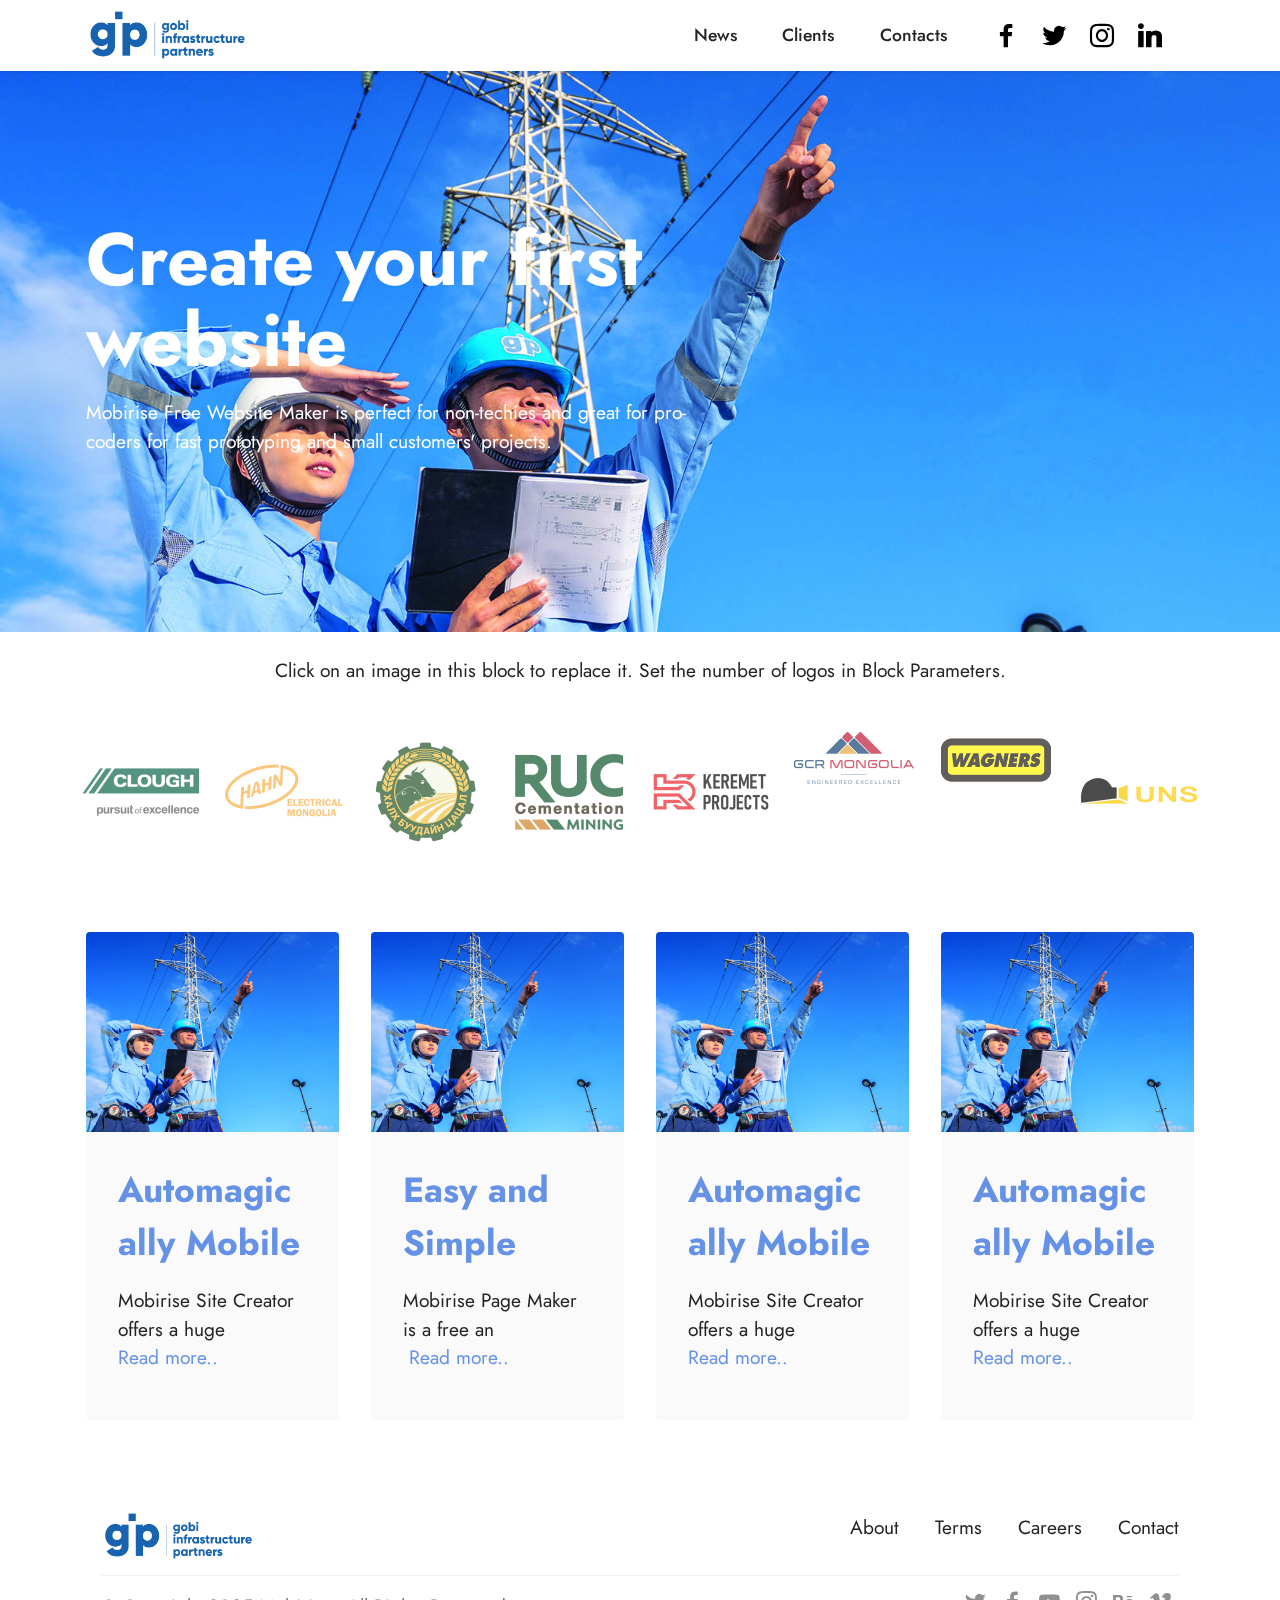
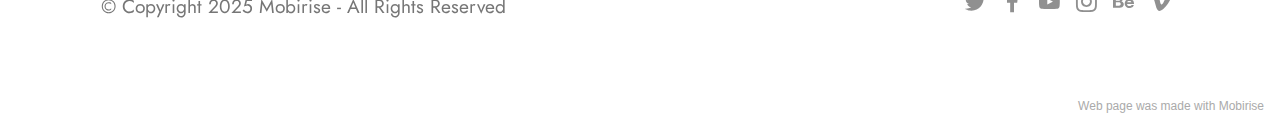
<file: Mobirise Themes/GIP/index.html>
<!DOCTYPE html>
<html  >
<head>
  <!-- Site made with Mobirise Website Builder v5.2.0, https://mobirise.com -->
  <meta charset="UTF-8">
  <meta http-equiv="X-UA-Compatible" content="IE=edge">
  <meta name="generator" content="Mobirise v5.2.0, mobirise.com">
  <meta name="viewport" content="width=device-width, initial-scale=1, minimum-scale=1">
  <link rel="shortcut icon" href="assets/images/logo-128x55.png" type="image/x-icon">
  <meta name="description" content="">
  
  
  <title>Home</title>
  <link rel="stylesheet" href="assets/tether/tether.min.css">
  <link rel="stylesheet" href="assets/bootstrap/css/bootstrap.min.css">
  <link rel="stylesheet" href="assets/bootstrap/css/bootstrap-grid.min.css">
  <link rel="stylesheet" href="assets/bootstrap/css/bootstrap-reboot.min.css">
  <link rel="stylesheet" href="assets/dropdown/css/style.css">
  <link rel="stylesheet" href="assets/socicon/css/styles.css">
  <link rel="stylesheet" href="assets/theme/css/style.css">
  <link rel="preload" as="style" href="assets/mobirise/css/mbr-additional.css"><link rel="stylesheet" href="assets/mobirise/css/mbr-additional.css" type="text/css">
  
  
  
  
</head>
<body>
  
  <section class="menu menu3 cid-so1S86T9JN" once="menu" id="menu3-q">
    
    <nav class="navbar navbar-dropdown navbar-fixed-top navbar-expand-lg">
        <div class="container">
            <div class="navbar-brand">
                <span class="navbar-logo">
                    <a href="https://mobiri.se">
                        <img src="assets/images/logo-1-282x83.png" alt="Mobirise" style="height: 3rem;">
                    </a>
                </span>
                
            </div>
            <button class="navbar-toggler" type="button" data-toggle="collapse" data-target="#navbarSupportedContent" aria-controls="navbarNavAltMarkup" aria-expanded="false" aria-label="Toggle navigation">
                <div class="hamburger">
                    <span></span>
                    <span></span>
                    <span></span>
                    <span></span>
                </div>
            </button>
            <div class="collapse navbar-collapse" id="navbarSupportedContent">
                <ul class="navbar-nav nav-dropdown nav-right" data-app-modern-menu="true"><li class="nav-item"><a class="nav-link link text-black text-primary display-4" href="page2.html">
                            News</a></li>
                    <li class="nav-item"><a class="nav-link link text-black text-primary display-4" href="page3.html">
                            Clients</a></li>
                    <li class="nav-item"><a class="nav-link link text-black text-primary display-4" href="page1.html">Contacts</a>
                    </li></ul>
                <div class="icons-menu">
                    <a class="iconfont-wrapper" href="https://mobiri.se" target="_blank">
                        <span class="p-2 mbr-iconfont socicon-facebook socicon"></span>
                    </a>
                    <a class="iconfont-wrapper" href="https://mobiri.se" target="_blank">
                        <span class="p-2 mbr-iconfont socicon-twitter socicon"></span>
                    </a>
                    <a class="iconfont-wrapper" href="https://mobiri.se" target="_blank">
                        <span class="p-2 mbr-iconfont socicon-instagram socicon"></span>
                    </a>
                    <a class="iconfont-wrapper" href="https://mobiri.se" target="_blank">
                        <span class="p-2 mbr-iconfont socicon-linkedin socicon"></span>
                    </a>
                </div>
                
            </div>
        </div>
    </nav>
</section>

<section class="header1 cid-so1Nfvavkb mbr-parallax-background" id="header1-n">

    

    <div class="mbr-overlay" style="opacity: 0; background-color: rgb(250, 250, 250);"></div>

    <div class="container">
        <div class="row">
            <div class="col-12 col-lg-7">
                <h1 class="mbr-section-title mbr-fonts-style mb-3 display-1"><strong>Create your first website</strong></h1>
                
                <p class="mbr-text mbr-fonts-style display-7">
                    Mobirise Free Website Maker is perfect for non-techies and great for pro-coders for fast prototyping and small customers' projects.</p>
                
            </div>
        </div>
    </div>
</section>

<section class="clients1 cid-so1P3iEbgY" id="clients1-p">
    
    <div class="images-container container">
        <div class="mbr-section-head">
            
            
            <p class="mbr-text mbr-fonts-style align-center mt-2 display-7">
                Click on an image in this block to replace it. Set the number of logos in Block Parameters. </p>
        </div>
        <div class="row justify-content-center mt-4">
            <div class="col-md-3 card">
                <img src="assets/images/5.-clough-240x240.png" alt="">
            </div>
            <div class="col-md-3 card">
                <img src="assets/images/4.-hahn-240x240.png" alt="">
            </div>
            <div class="col-md-3 card">
                <img src="assets/images/-240x240.png" alt="">
            </div>
            <div class="col-md-3 card">
                <img src="assets/images/6.-ruc-240x240.png" alt="">
            </div>
            <div class="col-md-3 card">
                <img src="assets/images/keremet-240x240.png" alt="">
            </div>
            <div class="col-md-3 card">
                <img src="assets/images/logo-240x103.png" alt="">
            </div>
            <div class="col-md-3 card">
                <img src="assets/images/partners-wagners-226x103.png" alt="">
            </div>
            <div class="col-md-3 card">
                <img src="assets/images/unsss-240x240.png" alt="">
            </div>
        </div>
    </div>
</section>

<section class="content1 cid-so1Nngn4C9" id="content1-o">
    
    
    <div class="container">
        
        <div class="row mt-4">
            <div class="item features-image сol-12 col-md-6 col-lg-3">
                <div class="item-wrapper">
                    <div class="item-img">
                        <img src="assets/images/07-1680x1260.jpg" alt="" title="" data-slide-to="4">
                    </div>
                    <div class="item-content">
                        <h5 class="item-title mbr-fonts-style display-5"><a href="#top" class="text-primary"><strong>Automagically Mobile</strong></a></h5>
                        
                        <p class="mbr-text mbr-fonts-style mt-3 display-7">Mobirise Site Creator offers a huge
<br><a href="#top" class="text-primary">Read more..</a><br></p>
                    </div>
                    
                </div>
            </div>
			<div class="item features-image сol-12 col-md-6 col-lg-3">
                <div class="item-wrapper">
                    <div class="item-img">
                        <img src="assets/images/07-1680x1260.jpg" alt="" title="" data-slide-to="0">
                    </div>
                    <div class="item-content">
                        <h5 class="item-title mbr-fonts-style display-5"><a href="#top" class="text-primary"><strong>Easy and Simple</strong></a></h5>
                        
                        <p class="mbr-text mbr-fonts-style mt-3 display-7">Mobirise Page Maker is a free an<br>&nbsp;<a href="#" class="text-primary">Read more..</a></p>
                    </div>
                    
                </div>
            </div>
            <div class="item features-image сol-12 col-md-6 col-lg-3">
                <div class="item-wrapper">
                    <div class="item-img">
                        <img src="assets/images/07-1680x1260.jpg" alt="" title="" data-slide-to="1">
                    </div>
                    <div class="item-content">
                        <h5 class="item-title mbr-fonts-style display-5"><a href="#top" class="text-primary"><strong>Automagically Mobile</strong></a></h5>
                        
                        <p class="mbr-text mbr-fonts-style mt-3 display-7">Mobirise Site Creator offers a huge
<br><a href="#top" class="text-primary">Read more..</a><br></p>
                    </div>
                    
                </div>
            </div><div class="item features-image сol-12 col-md-6 col-lg-3">
                <div class="item-wrapper">
                    <div class="item-img">
                        <img src="assets/images/07-1680x1260.jpg" alt="" title="" data-slide-to="2">
                    </div>
                    <div class="item-content">
                        <h5 class="item-title mbr-fonts-style display-5"><a href="#top" class="text-primary"><strong>Automagically Mobile</strong></a></h5>
                        
                        <p class="mbr-text mbr-fonts-style mt-3 display-7">Mobirise Site Creator offers a huge
<br><a href="#top" class="text-primary">Read more..</a><br></p>
                    </div>
                    
                </div>
            </div>


        </div>
    </div>
</section>

<section class="footer5 cid-so1N4kF6As" once="footers" id="footer5-m">
    <div class="container">
        <div class="media-container-row">
            <div class="col-md-2 col-6">
                <div class="media-wrap">
                    <a href="https://mobirise.co/">
                        <img src="assets/images/logo-1-282x83.png" alt="Mobirise">
                    </a>
                </div>
            </div>
            <div class="col-10 col-6">
                <p class="mbr-text align-right links mbr-fonts-style display-7">
                    <a href="#" class="text-black">About</a> &nbsp;&nbsp;&nbsp;&nbsp;
                    <a href="#" class="text-black">Terms</a> &nbsp;&nbsp;&nbsp;&nbsp;
                    <a href="#" class="text-black">Careers</a> &nbsp;&nbsp;&nbsp;&nbsp;
                    <a href="#" class="text-black">Contact</a>
                </p>
            </div>
        </div>
        <!-- <div class="media-container-row">
            <div class="col-md-12"> -->
        <div class="footer-lower">
            <div class="media-container-row">
                <div class="col-md-12">
                    <hr>
                </div>
            </div>
            <div class="media-container-row">
                <div class="col-md-6 copyright">
                    <p class="mbr-text mbr-fonts-style display-7">
                        © Copyright 2025 Mobirise - All Rights Reserved
                    </p>
                </div>
                <div class="col-md-6">
                    <div class="social-list align-right">
                        <div class="soc-item">
                            <a href="https://twitter.com/mobirise" target="_blank">
                                <span class="socicon-twitter socicon mbr-iconfont mbr-iconfont-social"></span>
                            </a>
                        </div>
                        <div class="soc-item">
                            <a href="https://www.facebook.com/pages/Mobirise/1616226671953247" target="_blank">
                                <span class="socicon-facebook socicon mbr-iconfont mbr-iconfont-social"></span>
                            </a>
                        </div>
                        <div class="soc-item">
                            <a href="https://www.youtube.com/c/mobirise" target="_blank">
                                <span class="socicon-youtube socicon mbr-iconfont mbr-iconfont-social"></span>
                            </a>
                        </div>
                        <div class="soc-item">
                            <a href="https://instagram.com/mobirise" target="_blank">
                                <span class="socicon-instagram socicon mbr-iconfont mbr-iconfont-social"></span>
                            </a>
                        </div>
                        <div class="soc-item">
                            <a href="https://www.behance.net/Mobirise" target="_blank">
                                <span class="socicon-behance socicon mbr-iconfont mbr-iconfont-social"></span>
                            </a>
                        </div>
                        <div class="soc-item">
                            <a href="https://vimeo.com/mobirise" target="_blank">
                                <span class="socicon-vimeo socicon mbr-iconfont mbr-iconfont-social"></span>
                            </a>
                        </div>
                    </div>
                </div>
            </div>
            <!-- </div>
            </div> -->
        </div>

    </div>
</section>
<section style="background-color: #fff; font-family: -apple-system, BlinkMacSystemFont, 'Segoe UI', 'Roboto', 'Helvetica Neue', Arial, sans-serif; color:#aaa; font-size:12px; padding: 0; align-items: center; display: flex;"><a href="https://mobirise.site/u" style="flex: 1 1; height: 3rem; padding-left: 1rem;"></a><p style="flex: 0 0 auto; margin:0; padding-right:1rem;">Web page was <a href="https://mobirise.site/g" style="color:#aaa;">made</a> with Mobirise</p></section><script src="assets/web/assets/jquery/jquery.min.js"></script>  <script src="assets/popper/popper.min.js"></script>  <script src="assets/tether/tether.min.js"></script>  <script src="assets/bootstrap/js/bootstrap.min.js"></script>  <script src="assets/web/assets/cookies-alert-plugin/cookies-alert-core.js"></script>  <script src="assets/web/assets/cookies-alert-plugin/cookies-alert-script.js"></script>  <script src="assets/smoothscroll/smooth-scroll.js"></script>  <script src="assets/dropdown/js/nav-dropdown.js"></script>  <script src="assets/dropdown/js/navbar-dropdown.js"></script>  <script src="assets/touchswipe/jquery.touch-swipe.min.js"></script>  <script src="assets/parallax/jarallax.min.js"></script>  <script src="assets/theme/js/script.js"></script>  
  
  
<input name="cookieData" type="hidden" data-cookie-customDialogSelector='null' data-cookie-colorText='#424a4d' data-cookie-colorBg='rgba(234, 239, 241, 0.99)' data-cookie-textButton='Agree' data-cookie-colorButton='' data-cookie-colorLink='#424a4d' data-cookie-underlineLink='true' data-cookie-text="We use cookies to give you the best experience. Read our <a href='privacy.html'>cookie policy</a>.">
  </body>
</html>
</file>
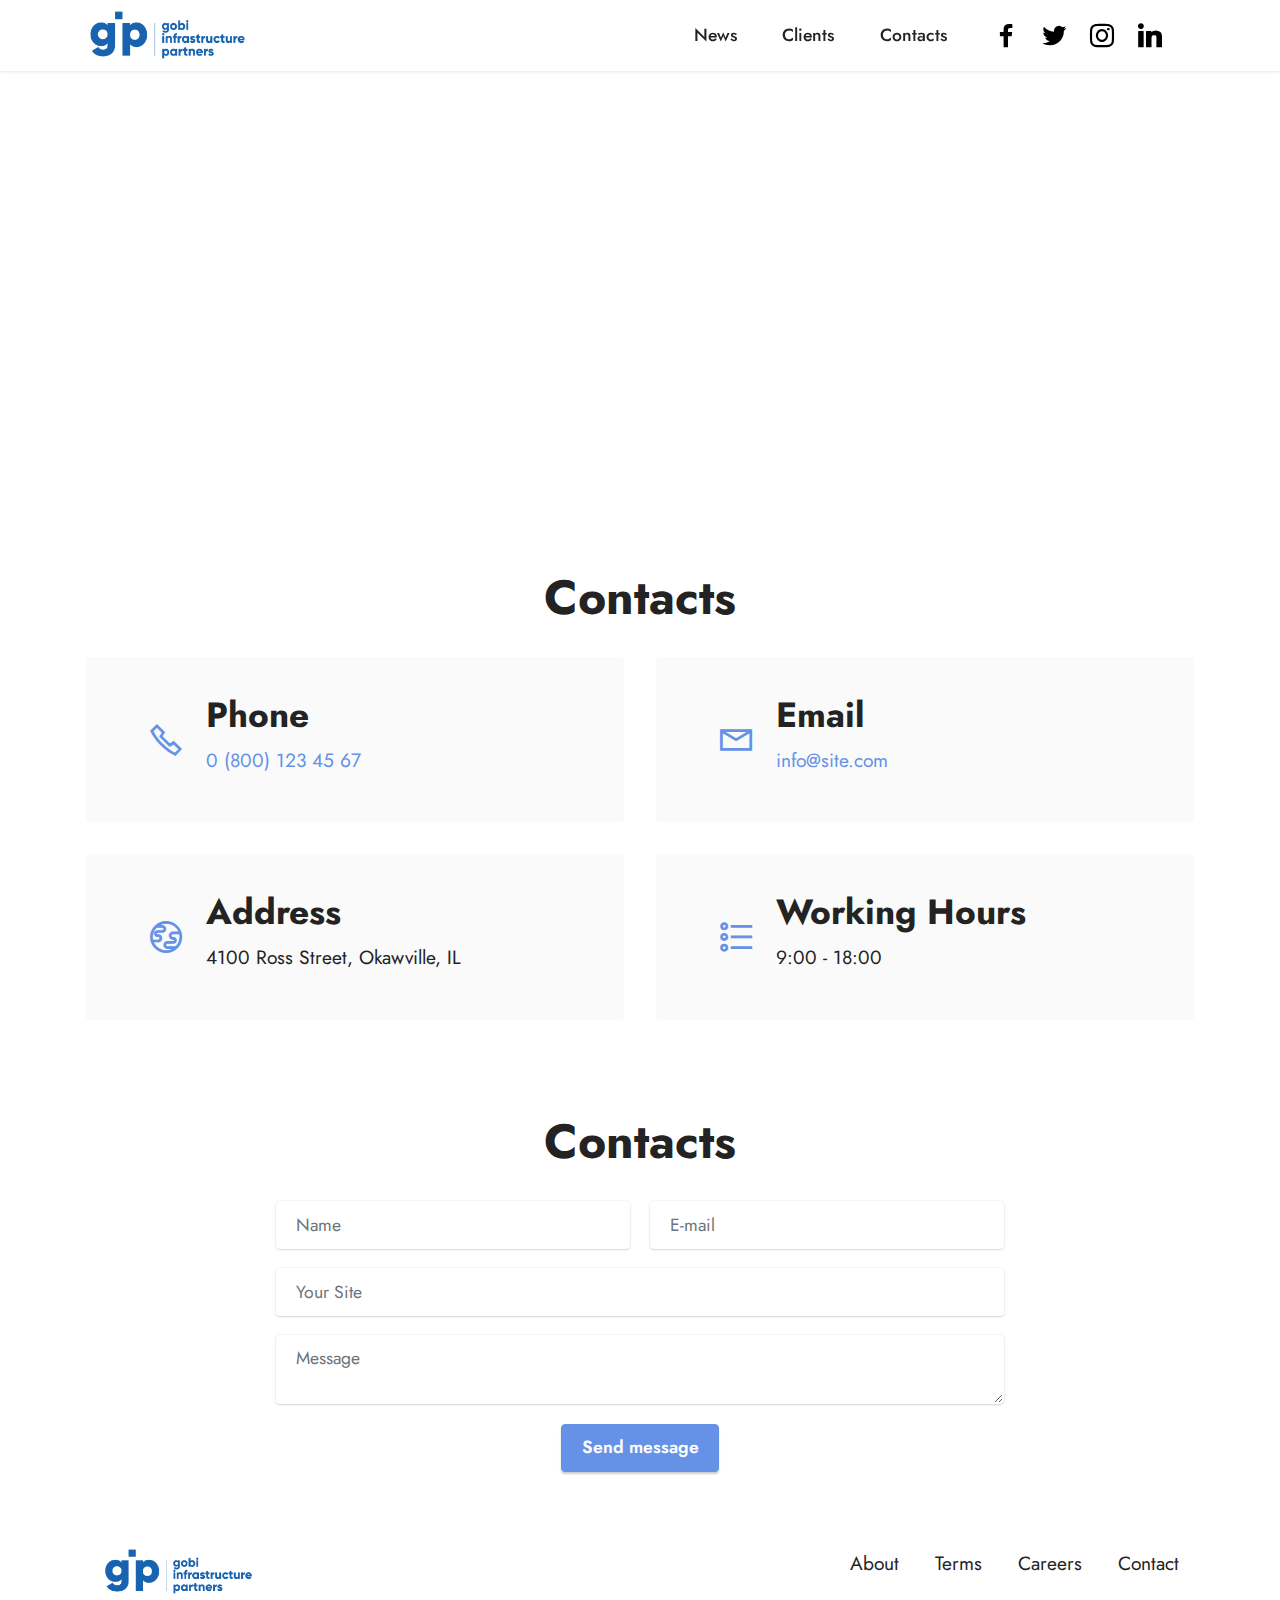
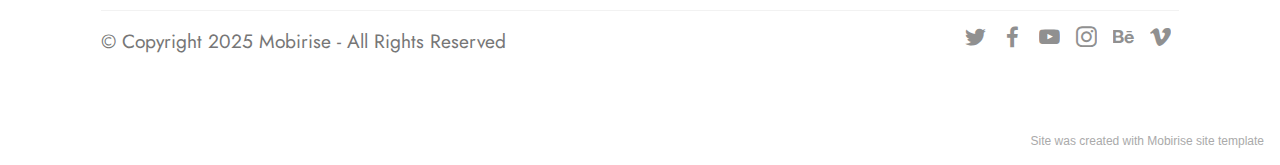
<file: Mobirise Themes/GIP/page1.html>
<!DOCTYPE html>
<html  >
<head>
  <!-- Site made with Mobirise Website Builder v5.2.0, https://mobirise.com -->
  <meta charset="UTF-8">
  <meta http-equiv="X-UA-Compatible" content="IE=edge">
  <meta name="generator" content="Mobirise v5.2.0, mobirise.com">
  <meta name="viewport" content="width=device-width, initial-scale=1, minimum-scale=1">
  <link rel="shortcut icon" href="assets/images/logo-128x55.png" type="image/x-icon">
  <meta name="description" content="">
  
  
  <title>Contact</title>
  <link rel="stylesheet" href="assets/web/assets/mobirise-icons2/mobirise2.css">
  <link rel="stylesheet" href="assets/tether/tether.min.css">
  <link rel="stylesheet" href="assets/bootstrap/css/bootstrap.min.css">
  <link rel="stylesheet" href="assets/bootstrap/css/bootstrap-grid.min.css">
  <link rel="stylesheet" href="assets/bootstrap/css/bootstrap-reboot.min.css">
  <link rel="stylesheet" href="assets/dropdown/css/style.css">
  <link rel="stylesheet" href="assets/formstyler/jquery.formstyler.css">
  <link rel="stylesheet" href="assets/formstyler/jquery.formstyler.theme.css">
  <link rel="stylesheet" href="assets/datepicker/jquery.datetimepicker.min.css">
  <link rel="stylesheet" href="assets/socicon/css/styles.css">
  <link rel="stylesheet" href="assets/theme/css/style.css">
  <link rel="preload" as="style" href="assets/mobirise/css/mbr-additional.css"><link rel="stylesheet" href="assets/mobirise/css/mbr-additional.css" type="text/css">
  
  
  
  
</head>
<body>
  
  <section class="menu menu3 cid-so1S86T9JN" once="menu" id="menu3-t">
    
    <nav class="navbar navbar-dropdown navbar-fixed-top navbar-expand-lg">
        <div class="container">
            <div class="navbar-brand">
                <span class="navbar-logo">
                    <a href="https://mobiri.se">
                        <img src="assets/images/logo-1-282x83.png" alt="Mobirise" style="height: 3rem;">
                    </a>
                </span>
                
            </div>
            <button class="navbar-toggler" type="button" data-toggle="collapse" data-target="#navbarSupportedContent" aria-controls="navbarNavAltMarkup" aria-expanded="false" aria-label="Toggle navigation">
                <div class="hamburger">
                    <span></span>
                    <span></span>
                    <span></span>
                    <span></span>
                </div>
            </button>
            <div class="collapse navbar-collapse" id="navbarSupportedContent">
                <ul class="navbar-nav nav-dropdown nav-right" data-app-modern-menu="true"><li class="nav-item"><a class="nav-link link text-black text-primary display-4" href="page2.html">
                            News</a></li>
                    <li class="nav-item"><a class="nav-link link text-black text-primary display-4" href="page3.html">
                            Clients</a></li>
                    <li class="nav-item"><a class="nav-link link text-black text-primary display-4" href="page1.html">Contacts</a>
                    </li></ul>
                <div class="icons-menu">
                    <a class="iconfont-wrapper" href="https://mobiri.se" target="_blank">
                        <span class="p-2 mbr-iconfont socicon-facebook socicon"></span>
                    </a>
                    <a class="iconfont-wrapper" href="https://mobiri.se" target="_blank">
                        <span class="p-2 mbr-iconfont socicon-twitter socicon"></span>
                    </a>
                    <a class="iconfont-wrapper" href="https://mobiri.se" target="_blank">
                        <span class="p-2 mbr-iconfont socicon-instagram socicon"></span>
                    </a>
                    <a class="iconfont-wrapper" href="https://mobiri.se" target="_blank">
                        <span class="p-2 mbr-iconfont socicon-linkedin socicon"></span>
                    </a>
                </div>
                
            </div>
        </div>
    </nav>
</section>

<section class="map2 cid-so1UErHmRG" id="map2-x">
    
    
    <div>
        
        <div class="google-map"><iframe frameborder="0" style="border:0" src="https://www.google.com/maps/embed/v1/place?key=AIzaSyDk89J4FSunMF33ruMVWJaJht_Ro0kvoXs&amp;q=350 5th Ave, New York, NY 10118" allowfullscreen=""></iframe></div>
    </div>
</section>

<section class="contacts2 cid-so1UHPaCSB" id="contacts2-y">
    <!---->
    
    
    <div class="container">
        <div class="mbr-section-head">
            <h3 class="mbr-section-title mbr-fonts-style align-center mb-0 display-2">
                <strong>Contacts</strong>
            </h3>
            
        </div>
        <div class="row justify-content-center mt-4">
            <div class="card col-12 col-md-6">
                <div class="card-wrapper">
                    <div class="image-wrapper">
                        <span class="mbr-iconfont mobi-mbri-phone mobi-mbri"></span>
                    </div>
                    <div class="text-wrapper">
                        <h6 class="card-title mbr-fonts-style mb-1 display-5">
                            <strong>Phone</strong>
                        </h6>
                        <p class="mbr-text mbr-fonts-style display-7">
                            <a href="tel:+12345678910" class="text-primary">0 (800) 123 45 67</a>
                        </p>
                    </div>
                </div>
            </div>
            <div class="card col-12 col-md-6">
                <div class="card-wrapper">
                    <div class="image-wrapper">
                        <span class="mbr-iconfont mobi-mbri-letter mobi-mbri"></span>
                    </div>
                    <div class="text-wrapper">
                        <h6 class="card-title mbr-fonts-style mb-1 display-5">
                            <strong>Email</strong>
                        </h6>
                        <p class="mbr-text mbr-fonts-style display-7">
                            <a href="mailto:info@site.com" class="text-primary">info@site.com</a>
                        </p>
                    </div>
                </div>
            </div>
            <div class="card col-12 col-md-6">
                <div class="card-wrapper">
                    <div class="image-wrapper">
                        <span class="mbr-iconfont mobi-mbri-globe mobi-mbri"></span>
                    </div>
                    <div class="text-wrapper">
                        <h6 class="card-title mbr-fonts-style mb-1 display-5">
                            <strong>Address</strong>
                        </h6>
                        <p class="mbr-text mbr-fonts-style display-7">
                            4100 Ross Street, Okawville, IL
                        </p>
                    </div>
                </div>
            </div>
            <div class="card col-12 col-md-6">
                <div class="card-wrapper">
                    <div class="image-wrapper">
                        <span class="mbr-iconfont mobi-mbri-bulleted-list mobi-mbri"></span>
                    </div>
                    <div class="text-wrapper">
                        <h6 class="card-title mbr-fonts-style mb-1 display-5">
                            <strong>Working Hours</strong>
                        </h6>
                        <p class="mbr-text mbr-fonts-style display-7">
                            9:00 - 18:00
                        </p>
                    </div>
                </div>
            </div>
        </div>
    </div>
</section>

<section class="form5 cid-so1Uh1Nf4J" id="form5-w">
    
    
    <div class="container">
        <div class="mbr-section-head">
            <h3 class="mbr-section-title mbr-fonts-style align-center mb-0 display-2">
                <strong>Contacts</strong>
            </h3>
            
        </div>
        <div class="row justify-content-center mt-4">
            <div class="col-lg-8 mx-auto mbr-form" data-form-type="formoid">
                <form action="https://mobirise.eu/" method="POST" class="mbr-form form-with-styler" data-form-title="Form Name"><input type="hidden" name="email" data-form-email="true" value="vLzz+KgnrmEmg/wq34GIUAUClSMTuK087lim/I99fpoK8Gnn/3KCMYEUqrALHd/QaMBpGvkn9/HDQ8OIRoLKpyq6CJIMJNuDK3bmsFHhi5820i8AJYG7/FNTCZ3jxfNV">
                    <div class="">
                        <div hidden="hidden" data-form-alert="" class="alert alert-success col-12">Thanks for filling out
                            the form!</div>
                        <div hidden="hidden" data-form-alert-danger="" class="alert alert-danger col-12">Oops...! some
                            problem!</div>
                    </div>
                    <div class="dragArea row">
                        <div class="col-md col-sm-12 form-group" data-for="name">
                            <input type="text" name="name" placeholder="Name" data-form-field="name" class="form-control" value="" id="name-form5-w">
                        </div>
                        <div class="col-md col-sm-12 form-group" data-for="email">
                            <input type="email" name="email" placeholder="E-mail" data-form-field="email" class="form-control" value="" id="email-form5-w">
                        </div>
                        <div class="col-12 form-group" data-for="url">
                            <input type="url" name="url" placeholder="Your Site" data-form-field="url" class="form-control" value="" id="url-form5-w">
                        </div>
                        <div class="col-12 form-group" data-for="textarea">
                            <textarea name="textarea" placeholder="Message" data-form-field="textarea" class="form-control" id="textarea-form5-w"></textarea>
                        </div>
                        <div class="col-lg-12 col-md-12 col-sm-12 align-center mbr-section-btn"><button type="submit" class="btn btn-primary display-4">Send message</button></div>
                    </div>
                </form>
            </div>
        </div>
    </div>
</section>

<section class="footer5 cid-so1N4kF6As" once="footers" id="footer5-u">

    

    

    <div class="container">
        <div class="media-container-row">
            <div class="col-md-2 col-6">
                <div class="media-wrap">
                    <a href="https://mobirise.co/">
                        <img src="assets/images/logo-1-282x83.png" alt="Mobirise">
                    </a>
                </div>
            </div>
            <div class="col-10 col-6">
                <p class="mbr-text align-right links mbr-fonts-style display-7">
                    <a href="#" class="text-black">About</a> &nbsp;&nbsp;&nbsp;&nbsp;
                    <a href="#" class="text-black">Terms</a> &nbsp;&nbsp;&nbsp;&nbsp;
                    <a href="#" class="text-black">Careers</a> &nbsp;&nbsp;&nbsp;&nbsp;
                    <a href="#" class="text-black">Contact</a>
                </p>
            </div>
        </div>
        <!-- <div class="media-container-row">
            <div class="col-md-12"> -->
        <div class="footer-lower">
            <div class="media-container-row">
                <div class="col-md-12">
                    <hr>
                </div>
            </div>
            <div class="media-container-row">
                <div class="col-md-6 copyright">
                    <p class="mbr-text mbr-fonts-style display-7">
                        © Copyright 2025 Mobirise - All Rights Reserved
                    </p>
                </div>
                <div class="col-md-6">
                    <div class="social-list align-right">
                        <div class="soc-item">
                            <a href="https://twitter.com/mobirise" target="_blank">
                                <span class="socicon-twitter socicon mbr-iconfont mbr-iconfont-social"></span>
                            </a>
                        </div>
                        <div class="soc-item">
                            <a href="https://www.facebook.com/pages/Mobirise/1616226671953247" target="_blank">
                                <span class="socicon-facebook socicon mbr-iconfont mbr-iconfont-social"></span>
                            </a>
                        </div>
                        <div class="soc-item">
                            <a href="https://www.youtube.com/c/mobirise" target="_blank">
                                <span class="socicon-youtube socicon mbr-iconfont mbr-iconfont-social"></span>
                            </a>
                        </div>
                        <div class="soc-item">
                            <a href="https://instagram.com/mobirise" target="_blank">
                                <span class="socicon-instagram socicon mbr-iconfont mbr-iconfont-social"></span>
                            </a>
                        </div>
                        <div class="soc-item">
                            <a href="https://www.behance.net/Mobirise" target="_blank">
                                <span class="socicon-behance socicon mbr-iconfont mbr-iconfont-social"></span>
                            </a>
                        </div>
                        <div class="soc-item">
                            <a href="https://vimeo.com/mobirise" target="_blank">
                                <span class="socicon-vimeo socicon mbr-iconfont mbr-iconfont-social"></span>
                            </a>
                        </div>
                    </div>
                </div>
            </div>
            <!-- </div>
            </div> -->
        </div>

    </div>
</section><section style="background-color: #fff; font-family: -apple-system, BlinkMacSystemFont, 'Segoe UI', 'Roboto', 'Helvetica Neue', Arial, sans-serif; color:#aaa; font-size:12px; padding: 0; align-items: center; display: flex;"><a href="https://mobirise.site/b" style="flex: 1 1; height: 3rem; padding-left: 1rem;"></a><p style="flex: 0 0 auto; margin:0; padding-right:1rem;"><a href="https://mobirise.site/s" style="color:#aaa;">Site</a> was created with Mobirise site template</p></section><script src="assets/web/assets/jquery/jquery.min.js"></script>  <script src="assets/popper/popper.min.js"></script>  <script src="assets/tether/tether.min.js"></script>  <script src="assets/bootstrap/js/bootstrap.min.js"></script>  <script src="assets/web/assets/cookies-alert-plugin/cookies-alert-core.js"></script>  <script src="assets/web/assets/cookies-alert-plugin/cookies-alert-script.js"></script>  <script src="assets/smoothscroll/smooth-scroll.js"></script>  <script src="assets/dropdown/js/nav-dropdown.js"></script>  <script src="assets/dropdown/js/navbar-dropdown.js"></script>  <script src="assets/touchswipe/jquery.touch-swipe.min.js"></script>  <script src="assets/formstyler/jquery.formstyler.js"></script>  <script src="assets/formstyler/jquery.formstyler.min.js"></script>  <script src="assets/datepicker/jquery.datetimepicker.full.js"></script>  <script src="assets/theme/js/script.js"></script>  <script src="assets/formoid/formoid.min.js"></script>  
  
  
<input name="cookieData" type="hidden" data-cookie-customDialogSelector='null' data-cookie-colorText='#424a4d' data-cookie-colorBg='rgba(234, 239, 241, 0.99)' data-cookie-textButton='Agree' data-cookie-colorButton='' data-cookie-colorLink='#424a4d' data-cookie-underlineLink='true' data-cookie-text="We use cookies to give you the best experience. Read our <a href='privacy.html'>cookie policy</a>.">
  </body>
</html>
</file>
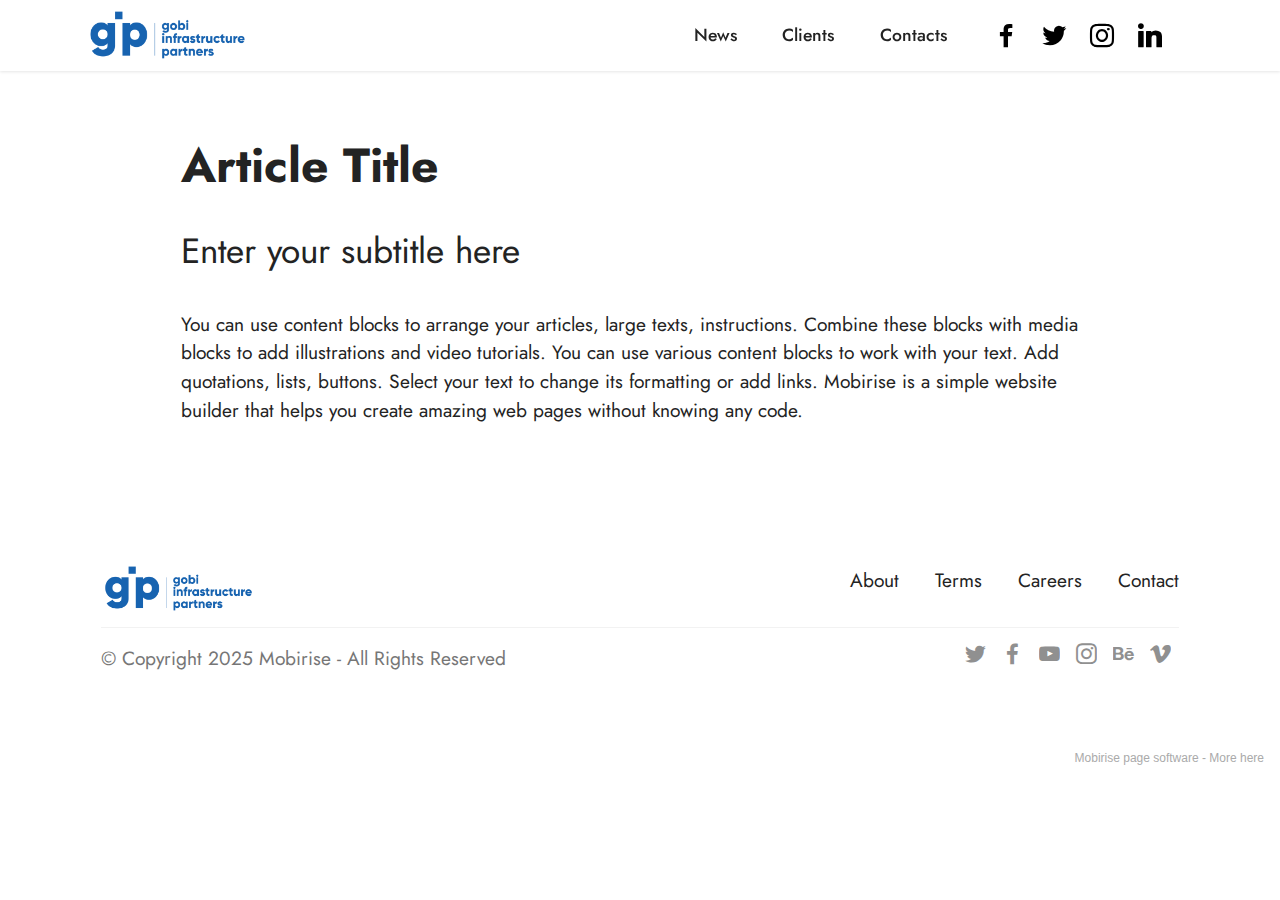
<file: Mobirise Themes/GIP/page2.html>
<!DOCTYPE html>
<html  >
<head>
  <!-- Site made with Mobirise Website Builder v5.2.0, https://mobirise.com -->
  <meta charset="UTF-8">
  <meta http-equiv="X-UA-Compatible" content="IE=edge">
  <meta name="generator" content="Mobirise v5.2.0, mobirise.com">
  <meta name="viewport" content="width=device-width, initial-scale=1, minimum-scale=1">
  <link rel="shortcut icon" href="assets/images/logo-128x55.png" type="image/x-icon">
  <meta name="description" content="">
  
  
  <title>News Detail</title>
  <link rel="stylesheet" href="assets/tether/tether.min.css">
  <link rel="stylesheet" href="assets/bootstrap/css/bootstrap.min.css">
  <link rel="stylesheet" href="assets/bootstrap/css/bootstrap-grid.min.css">
  <link rel="stylesheet" href="assets/bootstrap/css/bootstrap-reboot.min.css">
  <link rel="stylesheet" href="assets/dropdown/css/style.css">
  <link rel="stylesheet" href="assets/socicon/css/styles.css">
  <link rel="stylesheet" href="assets/theme/css/style.css">
  <link rel="preload" as="style" href="assets/mobirise/css/mbr-additional.css"><link rel="stylesheet" href="assets/mobirise/css/mbr-additional.css" type="text/css">
  
  
  
  
</head>
<body>
  
  <section class="menu menu3 cid-so1S86T9JN" once="menu" id="menu3-z">
    
    <nav class="navbar navbar-dropdown navbar-fixed-top navbar-expand-lg">
        <div class="container">
            <div class="navbar-brand">
                <span class="navbar-logo">
                    <a href="https://mobiri.se">
                        <img src="assets/images/logo-1-282x83.png" alt="Mobirise" style="height: 3rem;">
                    </a>
                </span>
                
            </div>
            <button class="navbar-toggler" type="button" data-toggle="collapse" data-target="#navbarSupportedContent" aria-controls="navbarNavAltMarkup" aria-expanded="false" aria-label="Toggle navigation">
                <div class="hamburger">
                    <span></span>
                    <span></span>
                    <span></span>
                    <span></span>
                </div>
            </button>
            <div class="collapse navbar-collapse" id="navbarSupportedContent">
                <ul class="navbar-nav nav-dropdown nav-right" data-app-modern-menu="true"><li class="nav-item"><a class="nav-link link text-black text-primary display-4" href="page2.html">
                            News</a></li>
                    <li class="nav-item"><a class="nav-link link text-black text-primary display-4" href="page3.html">
                            Clients</a></li>
                    <li class="nav-item"><a class="nav-link link text-black text-primary display-4" href="page1.html">Contacts</a>
                    </li></ul>
                <div class="icons-menu">
                    <a class="iconfont-wrapper" href="https://mobiri.se" target="_blank">
                        <span class="p-2 mbr-iconfont socicon-facebook socicon"></span>
                    </a>
                    <a class="iconfont-wrapper" href="https://mobiri.se" target="_blank">
                        <span class="p-2 mbr-iconfont socicon-twitter socicon"></span>
                    </a>
                    <a class="iconfont-wrapper" href="https://mobiri.se" target="_blank">
                        <span class="p-2 mbr-iconfont socicon-instagram socicon"></span>
                    </a>
                    <a class="iconfont-wrapper" href="https://mobiri.se" target="_blank">
                        <span class="p-2 mbr-iconfont socicon-linkedin socicon"></span>
                    </a>
                </div>
                
            </div>
        </div>
    </nav>
</section>

<section class="content5 cid-so1XCgkyMX" id="content5-14">
    
    <div class="container">
        <div class="row justify-content-center">
            <div class="col-md-12 col-lg-10">
                <h3 class="mbr-section-title mbr-fonts-style mb-4 display-2">
                    <strong>Article Title</strong>
                </h3>
                <h4 class="mbr-section-subtitle mbr-fonts-style mb-4 display-5">
                    Enter your subtitle here
                </h4>
                <p class="mbr-text mbr-fonts-style display-7">
                    You can use content blocks to arrange your articles, large texts, instructions. Combine these blocks with media blocks to add illustrations and video tutorials. You can use various content blocks to work with your text. Add quotations, lists, buttons. Select your text to change its formatting or add links. Mobirise is a simple website builder that helps you create amazing web pages without knowing any code.</p>
            </div>
        </div>
    </div>
</section>

<section class="footer5 cid-so1N4kF6As" once="footers" id="footer5-10">

    

    

    <div class="container">
        <div class="media-container-row">
            <div class="col-md-2 col-6">
                <div class="media-wrap">
                    <a href="https://mobirise.co/">
                        <img src="assets/images/logo-1-282x83.png" alt="Mobirise">
                    </a>
                </div>
            </div>
            <div class="col-10 col-6">
                <p class="mbr-text align-right links mbr-fonts-style display-7">
                    <a href="#" class="text-black">About</a> &nbsp;&nbsp;&nbsp;&nbsp;
                    <a href="#" class="text-black">Terms</a> &nbsp;&nbsp;&nbsp;&nbsp;
                    <a href="#" class="text-black">Careers</a> &nbsp;&nbsp;&nbsp;&nbsp;
                    <a href="#" class="text-black">Contact</a>
                </p>
            </div>
        </div>
        <!-- <div class="media-container-row">
            <div class="col-md-12"> -->
        <div class="footer-lower">
            <div class="media-container-row">
                <div class="col-md-12">
                    <hr>
                </div>
            </div>
            <div class="media-container-row">
                <div class="col-md-6 copyright">
                    <p class="mbr-text mbr-fonts-style display-7">
                        © Copyright 2025 Mobirise - All Rights Reserved
                    </p>
                </div>
                <div class="col-md-6">
                    <div class="social-list align-right">
                        <div class="soc-item">
                            <a href="https://twitter.com/mobirise" target="_blank">
                                <span class="socicon-twitter socicon mbr-iconfont mbr-iconfont-social"></span>
                            </a>
                        </div>
                        <div class="soc-item">
                            <a href="https://www.facebook.com/pages/Mobirise/1616226671953247" target="_blank">
                                <span class="socicon-facebook socicon mbr-iconfont mbr-iconfont-social"></span>
                            </a>
                        </div>
                        <div class="soc-item">
                            <a href="https://www.youtube.com/c/mobirise" target="_blank">
                                <span class="socicon-youtube socicon mbr-iconfont mbr-iconfont-social"></span>
                            </a>
                        </div>
                        <div class="soc-item">
                            <a href="https://instagram.com/mobirise" target="_blank">
                                <span class="socicon-instagram socicon mbr-iconfont mbr-iconfont-social"></span>
                            </a>
                        </div>
                        <div class="soc-item">
                            <a href="https://www.behance.net/Mobirise" target="_blank">
                                <span class="socicon-behance socicon mbr-iconfont mbr-iconfont-social"></span>
                            </a>
                        </div>
                        <div class="soc-item">
                            <a href="https://vimeo.com/mobirise" target="_blank">
                                <span class="socicon-vimeo socicon mbr-iconfont mbr-iconfont-social"></span>
                            </a>
                        </div>
                    </div>
                </div>
            </div>
            <!-- </div>
            </div> -->
        </div>

    </div>
</section><section style="background-color: #fff; font-family: -apple-system, BlinkMacSystemFont, 'Segoe UI', 'Roboto', 'Helvetica Neue', Arial, sans-serif; color:#aaa; font-size:12px; padding: 0; align-items: center; display: flex;"><a href="https://mobirise.site/m" style="flex: 1 1; height: 3rem; padding-left: 1rem;"></a><p style="flex: 0 0 auto; margin:0; padding-right:1rem;">Mobirise page software - <a href="https://mobirise.site/p" style="color:#aaa;">More here</a></p></section><script src="assets/web/assets/jquery/jquery.min.js"></script>  <script src="assets/popper/popper.min.js"></script>  <script src="assets/tether/tether.min.js"></script>  <script src="assets/bootstrap/js/bootstrap.min.js"></script>  <script src="assets/web/assets/cookies-alert-plugin/cookies-alert-core.js"></script>  <script src="assets/web/assets/cookies-alert-plugin/cookies-alert-script.js"></script>  <script src="assets/smoothscroll/smooth-scroll.js"></script>  <script src="assets/dropdown/js/nav-dropdown.js"></script>  <script src="assets/dropdown/js/navbar-dropdown.js"></script>  <script src="assets/touchswipe/jquery.touch-swipe.min.js"></script>  <script src="assets/theme/js/script.js"></script>  
  
  
<input name="cookieData" type="hidden" data-cookie-customDialogSelector='null' data-cookie-colorText='#424a4d' data-cookie-colorBg='rgba(234, 239, 241, 0.99)' data-cookie-textButton='Agree' data-cookie-colorButton='' data-cookie-colorLink='#424a4d' data-cookie-underlineLink='true' data-cookie-text="We use cookies to give you the best experience. Read our <a href='privacy.html'>cookie policy</a>.">
  </body>
</html>
</file>
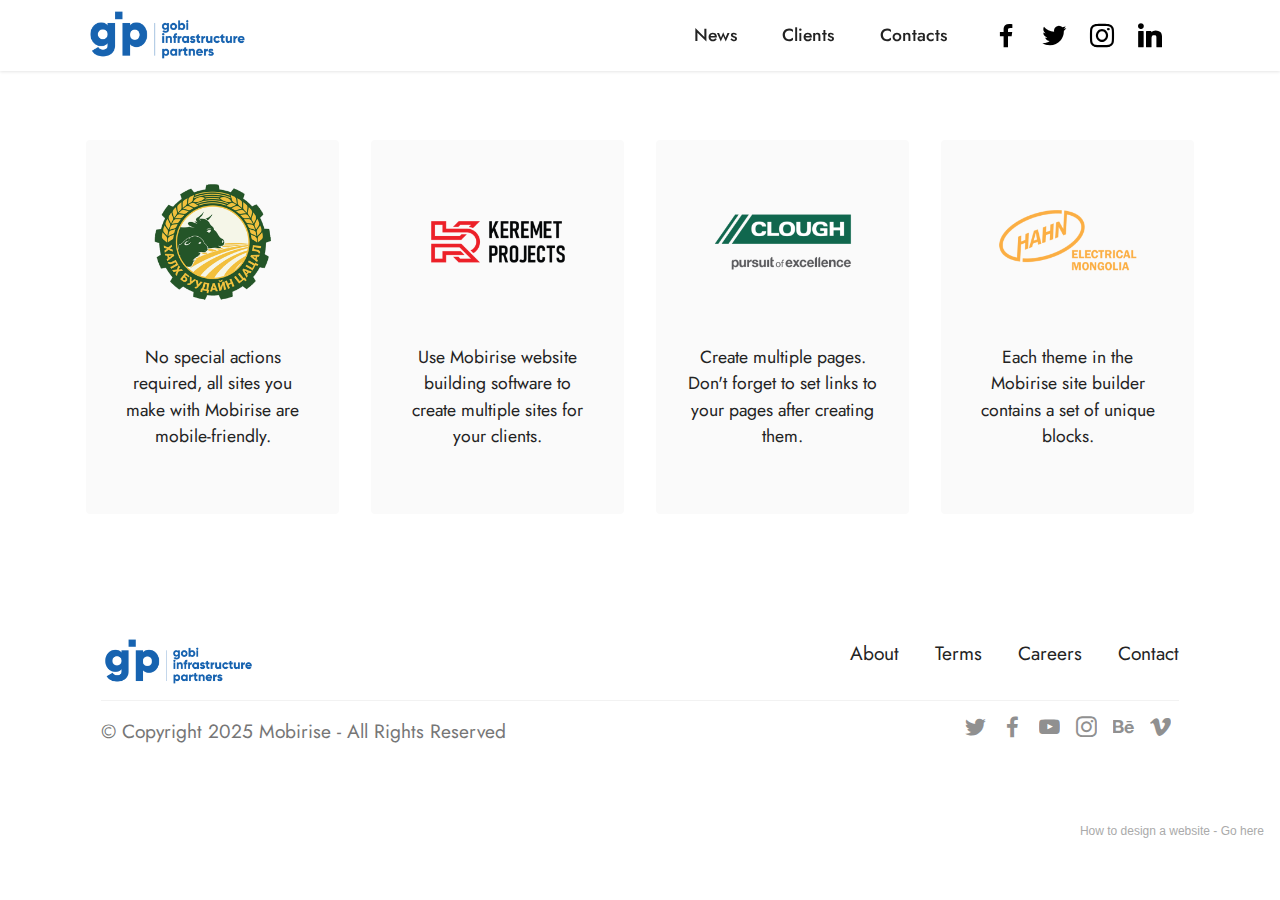
<file: Mobirise Themes/GIP/page3.html>
<!DOCTYPE html>
<html  >
<head>
  <!-- Site made with Mobirise Website Builder v5.2.0, https://mobirise.com -->
  <meta charset="UTF-8">
  <meta http-equiv="X-UA-Compatible" content="IE=edge">
  <meta name="generator" content="Mobirise v5.2.0, mobirise.com">
  <meta name="viewport" content="width=device-width, initial-scale=1, minimum-scale=1">
  <link rel="shortcut icon" href="assets/images/logo-128x55.png" type="image/x-icon">
  <meta name="description" content="">
  
  
  <title>Clients</title>
  <link rel="stylesheet" href="assets/web/assets/mobirise-icons2/mobirise2.css">
  <link rel="stylesheet" href="assets/tether/tether.min.css">
  <link rel="stylesheet" href="assets/bootstrap/css/bootstrap.min.css">
  <link rel="stylesheet" href="assets/bootstrap/css/bootstrap-grid.min.css">
  <link rel="stylesheet" href="assets/bootstrap/css/bootstrap-reboot.min.css">
  <link rel="stylesheet" href="assets/dropdown/css/style.css">
  <link rel="stylesheet" href="assets/socicon/css/styles.css">
  <link rel="stylesheet" href="assets/theme/css/style.css">
  <link rel="preload" as="style" href="assets/mobirise/css/mbr-additional.css"><link rel="stylesheet" href="assets/mobirise/css/mbr-additional.css" type="text/css">
  
  
  
  
</head>
<body>
  
  <section class="menu menu3 cid-so1S86T9JN" once="menu" id="menu3-17">
    
    <nav class="navbar navbar-dropdown navbar-fixed-top navbar-expand-lg">
        <div class="container">
            <div class="navbar-brand">
                <span class="navbar-logo">
                    <a href="https://mobiri.se">
                        <img src="assets/images/logo-1-282x83.png" alt="Mobirise" style="height: 3rem;">
                    </a>
                </span>
                
            </div>
            <button class="navbar-toggler" type="button" data-toggle="collapse" data-target="#navbarSupportedContent" aria-controls="navbarNavAltMarkup" aria-expanded="false" aria-label="Toggle navigation">
                <div class="hamburger">
                    <span></span>
                    <span></span>
                    <span></span>
                    <span></span>
                </div>
            </button>
            <div class="collapse navbar-collapse" id="navbarSupportedContent">
                <ul class="navbar-nav nav-dropdown nav-right" data-app-modern-menu="true"><li class="nav-item"><a class="nav-link link text-black text-primary display-4" href="page2.html">
                            News</a></li>
                    <li class="nav-item"><a class="nav-link link text-black text-primary display-4" href="page3.html">
                            Clients</a></li>
                    <li class="nav-item"><a class="nav-link link text-black text-primary display-4" href="page1.html">Contacts</a>
                    </li></ul>
                <div class="icons-menu">
                    <a class="iconfont-wrapper" href="https://mobiri.se" target="_blank">
                        <span class="p-2 mbr-iconfont socicon-facebook socicon"></span>
                    </a>
                    <a class="iconfont-wrapper" href="https://mobiri.se" target="_blank">
                        <span class="p-2 mbr-iconfont socicon-twitter socicon"></span>
                    </a>
                    <a class="iconfont-wrapper" href="https://mobiri.se" target="_blank">
                        <span class="p-2 mbr-iconfont socicon-instagram socicon"></span>
                    </a>
                    <a class="iconfont-wrapper" href="https://mobiri.se" target="_blank">
                        <span class="p-2 mbr-iconfont socicon-linkedin socicon"></span>
                    </a>
                </div>
                
            </div>
        </div>
    </nav>
</section>

<section class="clients2 cid-so21gwfCBJ" id="clients2-19">

    

    
    <div class="container">
        <div class="row justify-content-center">
            <div class="card col-12 col-md-6 col-lg-3">
                <div class="card-wrapper">
                    <div class="img-wrapper">
                        <img src="assets/images/-240x240.png" alt="Mobirise">
                    </div>
                    <div class="card-box align-center">
                        
                        
                        <p class="mbr-text mbr-fonts-style mb-4 display-4">
                            No special actions required, all sites you make with Mobirise are mobile-friendly.</p>
                        
                    </div>
                </div>
            </div>
            <div class="card col-12 col-md-6 col-lg-3">
                <div class="card-wrapper">
                    <div class="img-wrapper">
                        <img src="assets/images/keremet-240x240.png" alt="Mobirise">
                    </div>
                    <div class="card-box align-center">
                        
                        
                        <p class="mbr-text mbr-fonts-style mb-4 display-4">
                            Use Mobirise website building software to create multiple sites for your clients.</p>
                        
                    </div>
                </div>
            </div>
            <div class="card col-12 col-md-6 col-lg-3">
                <div class="card-wrapper">
                    <div class="img-wrapper">
                        <img src="assets/images/5.-clough-240x240.png" alt="Mobirise">
                    </div>
                    <div class="card-box align-center">
                        
                        
                        <p class="mbr-text mbr-fonts-style mb-4 display-4">
                            Create multiple pages. Don't forget to set links to your pages after creating them.</p>
                        
                    </div>
                </div>
            </div>
            <div class="card col-12 col-md-6 col-lg-3">
                <div class="card-wrapper">
                    <div class="img-wrapper">
                        <img src="assets/images/4.-hahn-240x240.png" alt="Mobirise">
                    </div>
                    <div class="card-box align-center">
                        
                        
                        <p class="mbr-text mbr-fonts-style mb-4 display-4">
                            Each theme in the Mobirise site builder contains a set of unique blocks.</p>
                        
                    </div>
                </div>
            </div>
        </div>
    </div>
</section>

<section class="footer5 cid-so1N4kF6As" once="footers" id="footer5-18">

    

    

    <div class="container">
        <div class="media-container-row">
            <div class="col-md-2 col-6">
                <div class="media-wrap">
                    <a href="https://mobirise.co/">
                        <img src="assets/images/logo-1-282x83.png" alt="Mobirise">
                    </a>
                </div>
            </div>
            <div class="col-10 col-6">
                <p class="mbr-text align-right links mbr-fonts-style display-7">
                    <a href="#" class="text-black">About</a> &nbsp;&nbsp;&nbsp;&nbsp;
                    <a href="#" class="text-black">Terms</a> &nbsp;&nbsp;&nbsp;&nbsp;
                    <a href="#" class="text-black">Careers</a> &nbsp;&nbsp;&nbsp;&nbsp;
                    <a href="#" class="text-black">Contact</a>
                </p>
            </div>
        </div>
        <!-- <div class="media-container-row">
            <div class="col-md-12"> -->
        <div class="footer-lower">
            <div class="media-container-row">
                <div class="col-md-12">
                    <hr>
                </div>
            </div>
            <div class="media-container-row">
                <div class="col-md-6 copyright">
                    <p class="mbr-text mbr-fonts-style display-7">
                        © Copyright 2025 Mobirise - All Rights Reserved
                    </p>
                </div>
                <div class="col-md-6">
                    <div class="social-list align-right">
                        <div class="soc-item">
                            <a href="https://twitter.com/mobirise" target="_blank">
                                <span class="socicon-twitter socicon mbr-iconfont mbr-iconfont-social"></span>
                            </a>
                        </div>
                        <div class="soc-item">
                            <a href="https://www.facebook.com/pages/Mobirise/1616226671953247" target="_blank">
                                <span class="socicon-facebook socicon mbr-iconfont mbr-iconfont-social"></span>
                            </a>
                        </div>
                        <div class="soc-item">
                            <a href="https://www.youtube.com/c/mobirise" target="_blank">
                                <span class="socicon-youtube socicon mbr-iconfont mbr-iconfont-social"></span>
                            </a>
                        </div>
                        <div class="soc-item">
                            <a href="https://instagram.com/mobirise" target="_blank">
                                <span class="socicon-instagram socicon mbr-iconfont mbr-iconfont-social"></span>
                            </a>
                        </div>
                        <div class="soc-item">
                            <a href="https://www.behance.net/Mobirise" target="_blank">
                                <span class="socicon-behance socicon mbr-iconfont mbr-iconfont-social"></span>
                            </a>
                        </div>
                        <div class="soc-item">
                            <a href="https://vimeo.com/mobirise" target="_blank">
                                <span class="socicon-vimeo socicon mbr-iconfont mbr-iconfont-social"></span>
                            </a>
                        </div>
                    </div>
                </div>
            </div>
            <!-- </div>
            </div> -->
        </div>

    </div>
</section><section style="background-color: #fff; font-family: -apple-system, BlinkMacSystemFont, 'Segoe UI', 'Roboto', 'Helvetica Neue', Arial, sans-serif; color:#aaa; font-size:12px; padding: 0; align-items: center; display: flex;"><a href="https://mobirise.site/v" style="flex: 1 1; height: 3rem; padding-left: 1rem;"></a><p style="flex: 0 0 auto; margin:0; padding-right:1rem;">How to design a website - <a href="https://mobirise.site/x" style="color:#aaa;">Go here</a></p></section><script src="assets/web/assets/jquery/jquery.min.js"></script>  <script src="assets/popper/popper.min.js"></script>  <script src="assets/tether/tether.min.js"></script>  <script src="assets/bootstrap/js/bootstrap.min.js"></script>  <script src="assets/web/assets/cookies-alert-plugin/cookies-alert-core.js"></script>  <script src="assets/web/assets/cookies-alert-plugin/cookies-alert-script.js"></script>  <script src="assets/smoothscroll/smooth-scroll.js"></script>  <script src="assets/dropdown/js/nav-dropdown.js"></script>  <script src="assets/dropdown/js/navbar-dropdown.js"></script>  <script src="assets/touchswipe/jquery.touch-swipe.min.js"></script>  <script src="assets/theme/js/script.js"></script>  
  
  
<input name="cookieData" type="hidden" data-cookie-customDialogSelector='null' data-cookie-colorText='#424a4d' data-cookie-colorBg='rgba(234, 239, 241, 0.99)' data-cookie-textButton='Agree' data-cookie-colorButton='' data-cookie-colorLink='#424a4d' data-cookie-underlineLink='true' data-cookie-text="We use cookies to give you the best experience. Read our <a href='privacy.html'>cookie policy</a>.">
  </body>
</html>
</file>
<file: Mobirise Themes/GIP/assets/dropdown/css/style.css>
.navbar-dropdown {
  left: 0;
  padding: 0;
  position: absolute;
  right: 0;
  top: 0;
  transition: all 0.45s ease;
  z-index: 1030;
  background: #282828; }
  .navbar-dropdown .navbar-logo {
    margin-right: 0.8rem;
    transition: margin 0.3s ease-in-out;
    vertical-align: middle; }
    .navbar-dropdown .navbar-logo img {
      height: 3.125rem;
      transition: all 0.3s ease-in-out; }
    .navbar-dropdown .navbar-logo.mbr-iconfont {
      font-size: 3.125rem;
      line-height: 3.125rem; }
  .navbar-dropdown .navbar-caption {
    font-weight: 700;
    white-space: normal;
    vertical-align: -4px;
    line-height: 3.125rem !important; }
    .navbar-dropdown .navbar-caption, .navbar-dropdown .navbar-caption:hover {
      color: inherit;
      text-decoration: none; }
  .navbar-dropdown .mbr-iconfont + .navbar-caption {
    vertical-align: -1px; }
  .navbar-dropdown.navbar-fixed-top {
    position: fixed; }
  .navbar-dropdown .navbar-brand span {
    vertical-align: -4px; }
  .navbar-dropdown.bg-color.transparent {
    background: none; }
  .navbar-dropdown.navbar-short .navbar-brand {
    padding: 0.625rem 0; }
    .navbar-dropdown.navbar-short .navbar-brand span {
      vertical-align: -1px; }
  .navbar-dropdown.navbar-short .navbar-caption {
    line-height: 2.375rem !important;
    vertical-align: -2px; }
  .navbar-dropdown.navbar-short .navbar-logo {
    margin-right: 0.5rem; }
    .navbar-dropdown.navbar-short .navbar-logo img {
      height: 2.375rem; }
    .navbar-dropdown.navbar-short .navbar-logo.mbr-iconfont {
      font-size: 2.375rem;
      line-height: 2.375rem; }
  .navbar-dropdown.navbar-short .mbr-table-cell {
    height: 3.625rem; }
  .navbar-dropdown .navbar-close {
    left: 0.6875rem;
    position: fixed;
    top: 0.75rem;
    z-index: 1000; }
  .navbar-dropdown .hamburger-icon {
    content: "";
    display: inline-block;
    vertical-align: middle;
    width: 16px;
    -webkit-box-shadow: 0 -6px 0 1px #282828,0 0 0 1px #282828,0 6px 0 1px #282828;
    -moz-box-shadow: 0 -6px 0 1px #282828,0 0 0 1px #282828,0 6px 0 1px #282828;
    box-shadow: 0 -6px 0 1px #282828,0 0 0 1px #282828,0 6px 0 1px #282828; }

.dropdown-menu .dropdown-toggle[data-toggle="dropdown-submenu"]::after {
  border-bottom: 0.35em solid transparent;
  border-left: 0.35em solid;
  border-right: 0;
  border-top: 0.35em solid transparent;
  margin-left: 0.3rem; }

.dropdown-menu .dropdown-item:focus {
  outline: 0; }

.nav-dropdown {
  font-size: 0.75rem;
  font-weight: 500;
  height: auto !important; }
  .nav-dropdown .nav-btn {
    padding-left: 1rem; }
  .nav-dropdown .link {
    margin: .667em 1.667em;
    font-weight: 500;
    padding: 0;
    transition: color .2s ease-in-out; }
    .nav-dropdown .link.dropdown-toggle {
      margin-right: 2.583em; }
      .nav-dropdown .link.dropdown-toggle::after {
        margin-left: .25rem;
        border-top: 0.35em solid;
        border-right: 0.35em solid transparent;
        border-left: 0.35em solid transparent;
        border-bottom: 0; }
      .nav-dropdown .link.dropdown-toggle[aria-expanded="true"] {
        margin: 0;
        padding: 0.667em 3.263em  0.667em 1.667em; }
  .nav-dropdown .link::after,
  .nav-dropdown .dropdown-item::after {
    color: inherit; }
  .nav-dropdown .btn {
    font-size: 0.75rem;
    font-weight: 700;
    letter-spacing: 0;
    margin-bottom: 0;
    padding-left: 1.25rem;
    padding-right: 1.25rem; }
  .nav-dropdown .dropdown-menu {
    border-radius: 0;
    border: 0;
    left: 0;
    margin: 0;
    padding-bottom: 1.25rem;
    padding-top: 1.25rem;
    position: relative; }
  .nav-dropdown .dropdown-submenu {
    margin-left: 0.125rem;
    top: 0; }
  .nav-dropdown .dropdown-item {
    font-weight: 500;
    line-height: 2;
    padding: 0.3846em 4.615em 0.3846em 1.5385em;
    position: relative;
    transition: color .2s ease-in-out, background-color .2s ease-in-out; }
    .nav-dropdown .dropdown-item::after {
      margin-top: -0.3077em;
      position: absolute;
      right: 1.1538em;
      top: 50%; }
    .nav-dropdown .dropdown-item:focus, .nav-dropdown .dropdown-item:hover {
      background: none; }

@media (max-width: 767px) {
  .nav-dropdown.navbar-toggleable-sm {
    bottom: 0;
    display: none;
    left: 0;
    overflow-x: hidden;
    position: fixed;
    top: 0;
    transform: translateX(-100%);
    -ms-transform: translateX(-100%);
    -webkit-transform: translateX(-100%);
    width: 18.75rem;
    z-index: 999; } }
.nav-dropdown.navbar-toggleable-xl {
  bottom: 0;
  display: none;
  left: 0;
  overflow-x: hidden;
  position: fixed;
  top: 0;
  transform: translateX(-100%);
  -ms-transform: translateX(-100%);
  -webkit-transform: translateX(-100%);
  width: 18.75rem;
  z-index: 999; }

.nav-dropdown-sm {
  display: block !important;
  overflow-x: hidden;
  overflow: auto;
  padding-top: 3.875rem; }
  .nav-dropdown-sm::after {
    content: "";
    display: block;
    height: 3rem;
    width: 100%; }
  .nav-dropdown-sm.collapse.in ~ .navbar-close {
    display: block !important; }
  .nav-dropdown-sm.collapsing, .nav-dropdown-sm.collapse.in {
    transform: translateX(0);
    -ms-transform: translateX(0);
    -webkit-transform: translateX(0);
    transition: all 0.25s ease-out;
    -webkit-transition: all 0.25s ease-out;
    background: #282828; }
  .nav-dropdown-sm.collapsing[aria-expanded="false"] {
    transform: translateX(-100%);
    -ms-transform: translateX(-100%);
    -webkit-transform: translateX(-100%); }
  .nav-dropdown-sm .nav-item {
    display: block;
    margin-left: 0 !important;
    padding-left: 0; }
  .nav-dropdown-sm .link,
  .nav-dropdown-sm .dropdown-item {
    border-top: 1px dotted rgba(255, 255, 255, 0.1);
    font-size: 0.8125rem;
    line-height: 1.6;
    margin: 0 !important;
    padding: 0.875rem 2.4rem 0.875rem 1.5625rem !important;
    position: relative;
    white-space: normal; }
    .nav-dropdown-sm .link:focus, .nav-dropdown-sm .link:hover,
    .nav-dropdown-sm .dropdown-item:focus,
    .nav-dropdown-sm .dropdown-item:hover {
      background: rgba(0, 0, 0, 0.2) !important;
      color: #c0a375; }
  .nav-dropdown-sm .nav-btn {
    position: relative;
    padding: 1.5625rem 1.5625rem 0 1.5625rem; }
    .nav-dropdown-sm .nav-btn::before {
      border-top: 1px dotted rgba(255, 255, 255, 0.1);
      content: "";
      left: 0;
      position: absolute;
      top: 0;
      width: 100%; }
    .nav-dropdown-sm .nav-btn + .nav-btn {
      padding-top: 0.625rem; }
      .nav-dropdown-sm .nav-btn + .nav-btn::before {
        display: none; }
  .nav-dropdown-sm .btn {
    padding: 0.625rem 0; }
  .nav-dropdown-sm .dropdown-toggle[data-toggle="dropdown-submenu"]::after {
    margin-left: .25rem;
    border-top: 0.35em solid;
    border-right: 0.35em solid transparent;
    border-left: 0.35em solid transparent;
    border-bottom: 0; }
  .nav-dropdown-sm .dropdown-toggle[data-toggle="dropdown-submenu"][aria-expanded="true"]::after {
    border-top: 0;
    border-right: 0.35em solid transparent;
    border-left: 0.35em solid transparent;
    border-bottom: 0.35em solid; }
  .nav-dropdown-sm .dropdown-menu {
    margin: 0;
    padding: 0;
    position: relative;
    top: 0;
    left: 0;
    width: 100%;
    border: 0;
    float: none;
    border-radius: 0;
    background: none; }
  .nav-dropdown-sm .dropdown-submenu {
    left: 100%;
    margin-left: 0.125rem;
    margin-top: -1.25rem;
    top: 0; }

.navbar-toggleable-sm .nav-dropdown .dropdown-menu {
  position: absolute; }

.navbar-toggleable-sm .nav-dropdown .dropdown-submenu {
  left: 100%;
  margin-left: 0.125rem;
  margin-top: -1.25rem;
  top: 0; }

.navbar-toggleable-sm.opened .nav-dropdown .dropdown-menu {
  position: relative; }

.navbar-toggleable-sm.opened .nav-dropdown .dropdown-submenu {
  left: 0;
  margin-left: 00rem;
  margin-top: 0rem;
  top: 0; }

.is-builder .nav-dropdown.collapsing {
  transition: none !important; }

/*# sourceMappingURL=style.css.map */
</file>
<file: Mobirise Themes/GIP/assets/socicon/css/styles.css>
@charset "UTF-8";

@font-face {
  font-family: 'Socicon';
  src:  url('../fonts/socicon.eot');
  src:  url('../fonts/socicon.eot?#iefix') format('embedded-opentype'),
    url('../fonts/socicon.woff2') format('woff2'),
    url('../fonts/socicon.ttf') format('truetype'),
    url('../fonts/socicon.woff') format('woff'),
    url('../fonts/socicon.svg#socicon') format('svg');
  font-weight: normal;
  font-style: normal;
}

[data-icon]:before {
  font-family: "socicon" !important;
  content: attr(data-icon);
  font-style: normal !important;
  font-weight: normal !important;
  font-variant: normal !important;
  text-transform: none !important;
  speak: none;
  line-height: 1;
  -webkit-font-smoothing: antialiased;
  -moz-osx-font-smoothing: grayscale;
}

[class^="socicon-"], [class*=" socicon-"] {
  /* use !important to prevent issues with browser extensions that change fonts */
  font-family: 'Socicon' !important;
  speak: none;
  font-style: normal;
  font-weight: normal;
  font-variant: normal;
  text-transform: none;
  line-height: 1;

  /* Better Font Rendering =========== */
  -webkit-font-smoothing: antialiased;
  -moz-osx-font-smoothing: grayscale;
}

.socicon-eitaa:before {
  content: "\e97c";
}
.socicon-soroush:before {
  content: "\e97d";
}
.socicon-bale:before {
  content: "\e97e";
}
.socicon-zazzle:before {
  content: "\e97b";
}
.socicon-society6:before {
  content: "\e97a";
}
.socicon-redbubble:before {
  content: "\e979";
}
.socicon-avvo:before {
  content: "\e978";
}
.socicon-stitcher:before {
  content: "\e977";
}
.socicon-googlehangouts:before {
  content: "\e974";
}
.socicon-dlive:before {
  content: "\e975";
}
.socicon-vsco:before {
  content: "\e976";
}
.socicon-flipboard:before {
  content: "\e973";
}
.socicon-ubuntu:before {
  content: "\e958";
}
.socicon-artstation:before {
  content: "\e959";
}
.socicon-invision:before {
  content: "\e95a";
}
.socicon-torial:before {
  content: "\e95b";
}
.socicon-collectorz:before {
  content: "\e95c";
}
.socicon-seenthis:before {
  content: "\e95d";
}
.socicon-googleplaymusic:before {
  content: "\e95e";
}
.socicon-debian:before {
  content: "\e95f";
}
.socicon-filmfreeway:before {
  content: "\e960";
}
.socicon-gnome:before {
  content: "\e961";
}
.socicon-itchio:before {
  content: "\e962";
}
.socicon-jamendo:before {
  content: "\e963";
}
.socicon-mix:before {
  content: "\e964";
}
.socicon-sharepoint:before {
  content: "\e965";
}
.socicon-tinder:before {
  content: "\e966";
}
.socicon-windguru:before {
  content: "\e967";
}
.socicon-cdbaby:before {
  content: "\e968";
}
.socicon-elementaryos:before {
  content: "\e969";
}
.socicon-stage32:before {
  content: "\e96a";
}
.socicon-tiktok:before {
  content: "\e96b";
}
.socicon-gitter:before {
  content: "\e96c";
}
.socicon-letterboxd:before {
  content: "\e96d";
}
.socicon-threema:before {
  content: "\e96e";
}
.socicon-splice:before {
  content: "\e96f";
}
.socicon-metapop:before {
  content: "\e970";
}
.socicon-naver:before {
  content: "\e971";
}
.socicon-remote:before {
  content: "\e972";
}
.socicon-internet:before {
  content: "\e957";
}
.socicon-moddb:before {
  content: "\e94b";
}
.socicon-indiedb:before {
  content: "\e94c";
}
.socicon-traxsource:before {
  content: "\e94d";
}
.socicon-gamefor:before {
  content: "\e94e";
}
.socicon-pixiv:before {
  content: "\e94f";
}
.socicon-myanimelist:before {
  content: "\e950";
}
.socicon-blackberry:before {
  content: "\e951";
}
.socicon-wickr:before {
  content: "\e952";
}
.socicon-spip:before {
  content: "\e953";
}
.socicon-napster:before {
  content: "\e954";
}
.socicon-beatport:before {
  content: "\e955";
}
.socicon-hackerone:before {
  content: "\e956";
}
.socicon-hackernews:before {
  content: "\e946";
}
.socicon-smashwords:before {
  content: "\e947";
}
.socicon-kobo:before {
  content: "\e948";
}
.socicon-bookbub:before {
  content: "\e949";
}
.socicon-mailru:before {
  content: "\e94a";
}
.socicon-gitlab:before {
  content: "\e945";
}
.socicon-instructables:before {
  content: "\e944";
}
.socicon-portfolio:before {
  content: "\e943";
}
.socicon-codered:before {
  content: "\e940";
}
.socicon-origin:before {
  content: "\e941";
}
.socicon-nextdoor:before {
  content: "\e942";
}
.socicon-udemy:before {
  content: "\e93f";
}
.socicon-livemaster:before {
  content: "\e93e";
}
.socicon-crunchbase:before {
  content: "\e93b";
}
.socicon-homefy:before {
  content: "\e93c";
}
.socicon-calendly:before {
  content: "\e93d";
}
.socicon-realtor:before {
  content: "\e90f";
}
.socicon-tidal:before {
  content: "\e910";
}
.socicon-qobuz:before {
  content: "\e911";
}
.socicon-natgeo:before {
  content: "\e912";
}
.socicon-mastodon:before {
  content: "\e913";
}
.socicon-unsplash:before {
  content: "\e914";
}
.socicon-homeadvisor:before {
  content: "\e915";
}
.socicon-angieslist:before {
  content: "\e916";
}
.socicon-codepen:before {
  content: "\e917";
}
.socicon-slack:before {
  content: "\e918";
}
.socicon-openaigym:before {
  content: "\e919";
}
.socicon-logmein:before {
  content: "\e91a";
}
.socicon-fiverr:before {
  content: "\e91b";
}
.socicon-gotomeeting:before {
  content: "\e91c";
}
.socicon-aliexpress:before {
  content: "\e91d";
}
.socicon-guru:before {
  content: "\e91e";
}
.socicon-appstore:before {
  content: "\e91f";
}
.socicon-homes:before {
  content: "\e920";
}
.socicon-zoom:before {
  content: "\e921";
}
.socicon-alibaba:before {
  content: "\e922";
}
.socicon-craigslist:before {
  content: "\e923";
}
.socicon-wix:before {
  content: "\e924";
}
.socicon-redfin:before {
  content: "\e925";
}
.socicon-googlecalendar:before {
  content: "\e926";
}
.socicon-shopify:before {
  content: "\e927";
}
.socicon-freelancer:before {
  content: "\e928";
}
.socicon-seedrs:before {
  content: "\e929";
}
.socicon-bing:before {
  content: "\e92a";
}
.socicon-doodle:before {
  content: "\e92b";
}
.socicon-bonanza:before {
  content: "\e92c";
}
.socicon-squarespace:before {
  content: "\e92d";
}
.socicon-toptal:before {
  content: "\e92e";
}
.socicon-gust:before {
  content: "\e92f";
}
.socicon-ask:before {
  content: "\e930";
}
.socicon-trulia:before {
  content: "\e931";
}
.socicon-loomly:before {
  content: "\e932";
}
.socicon-ghost:before {
  content: "\e933";
}
.socicon-upwork:before {
  content: "\e934";
}
.socicon-fundable:before {
  content: "\e935";
}
.socicon-booking:before {
  content: "\e936";
}
.socicon-googlemaps:before {
  content: "\e937";
}
.socicon-zillow:before {
  content: "\e938";
}
.socicon-niconico:before {
  content: "\e939";
}
.socicon-toneden:before {
  content: "\e93a";
}
.socicon-augment:before {
  content: "\e908";
}
.socicon-bitbucket:before {
  content: "\e909";
}
.socicon-fyuse:before {
  content: "\e90a";
}
.socicon-yt-gaming:before {
  content: "\e90b";
}
.socicon-sketchfab:before {
  content: "\e90c";
}
.socicon-mobcrush:before {
  content: "\e90d";
}
.socicon-microsoft:before {
  content: "\e90e";
}
.socicon-pandora:before {
  content: "\e907";
}
.socicon-messenger:before {
  content: "\e906";
}
.socicon-gamewisp:before {
  content: "\e905";
}
.socicon-bloglovin:before {
  content: "\e904";
}
.socicon-tunein:before {
  content: "\e903";
}
.socicon-gamejolt:before {
  content: "\e901";
}
.socicon-trello:before {
  content: "\e902";
}
.socicon-spreadshirt:before {
  content: "\e900";
}
.socicon-500px:before {
  content: "\e000";
}
.socicon-8tracks:before {
  content: "\e001";
}
.socicon-airbnb:before {
  content: "\e002";
}
.socicon-alliance:before {
  content: "\e003";
}
.socicon-amazon:before {
  content: "\e004";
}
.socicon-amplement:before {
  content: "\e005";
}
.socicon-android:before {
  content: "\e006";
}
.socicon-angellist:before {
  content: "\e007";
}
.socicon-apple:before {
  content: "\e008";
}
.socicon-appnet:before {
  content: "\e009";
}
.socicon-baidu:before {
  content: "\e00a";
}
.socicon-bandcamp:before {
  content: "\e00b";
}
.socicon-battlenet:before {
  content: "\e00c";
}
.socicon-mixer:before {
  content: "\e00d";
}
.socicon-bebee:before {
  content: "\e00e";
}
.socicon-bebo:before {
  content: "\e00f";
}
.socicon-behance:before {
  content: "\e010";
}
.socicon-blizzard:before {
  content: "\e011";
}
.socicon-blogger:before {
  content: "\e012";
}
.socicon-buffer:before {
  content: "\e013";
}
.socicon-chrome:before {
  content: "\e014";
}
.socicon-coderwall:before {
  content: "\e015";
}
.socicon-curse:before {
  content: "\e016";
}
.socicon-dailymotion:before {
  content: "\e017";
}
.socicon-deezer:before {
  content: "\e018";
}
.socicon-delicious:before {
  content: "\e019";
}
.socicon-deviantart:before {
  content: "\e01a";
}
.socicon-diablo:before {
  content: "\e01b";
}
.socicon-digg:before {
  content: "\e01c";
}
.socicon-discord:before {
  content: "\e01d";
}
.socicon-disqus:before {
  content: "\e01e";
}
.socicon-douban:before {
  content: "\e01f";
}
.socicon-draugiem:before {
  content: "\e020";
}
.socicon-dribbble:before {
  content: "\e021";
}
.socicon-drupal:before {
  content: "\e022";
}
.socicon-ebay:before {
  content: "\e023";
}
.socicon-ello:before {
  content: "\e024";
}
.socicon-endomodo:before {
  content: "\e025";
}
.socicon-envato:before {
  content: "\e026";
}
.socicon-etsy:before {
  content: "\e027";
}
.socicon-facebook:before {
  content: "\e028";
}
.socicon-feedburner:before {
  content: "\e029";
}
.socicon-filmweb:before {
  content: "\e02a";
}
.socicon-firefox:before {
  content: "\e02b";
}
.socicon-flattr:before {
  content: "\e02c";
}
.socicon-flickr:before {
  content: "\e02d";
}
.socicon-formulr:before {
  content: "\e02e";
}
.socicon-forrst:before {
  content: "\e02f";
}
.socicon-foursquare:before {
  content: "\e030";
}
.socicon-friendfeed:before {
  content: "\e031";
}
.socicon-github:before {
  content: "\e032";
}
.socicon-goodreads:before {
  content: "\e033";
}
.socicon-google:before {
  content: "\e034";
}
.socicon-googlescholar:before {
  content: "\e035";
}
.socicon-googlegroups:before {
  content: "\e036";
}
.socicon-googlephotos:before {
  content: "\e037";
}
.socicon-googleplus:before {
  content: "\e038";
}
.socicon-grooveshark:before {
  content: "\e039";
}
.socicon-hackerrank:before {
  content: "\e03a";
}
.socicon-hearthstone:before {
  content: "\e03b";
}
.socicon-hellocoton:before {
  content: "\e03c";
}
.socicon-heroes:before {
  content: "\e03d";
}
.socicon-smashcast:before {
  content: "\e03e";
}
.socicon-horde:before {
  content: "\e03f";
}
.socicon-houzz:before {
  content: "\e040";
}
.socicon-icq:before {
  content: "\e041";
}
.socicon-identica:before {
  content: "\e042";
}
.socicon-imdb:before {
  content: "\e043";
}
.socicon-instagram:before {
  content: "\e044";
}
.socicon-issuu:before {
  content: "\e045";
}
.socicon-istock:before {
  content: "\e046";
}
.socicon-itunes:before {
  content: "\e047";
}
.socicon-keybase:before {
  content: "\e048";
}
.socicon-lanyrd:before {
  content: "\e049";
}
.socicon-lastfm:before {
  content: "\e04a";
}
.socicon-line:before {
  content: "\e04b";
}
.socicon-linkedin:before {
  content: "\e04c";
}
.socicon-livejournal:before {
  content: "\e04d";
}
.socicon-lyft:before {
  content: "\e04e";
}
.socicon-macos:before {
  content: "\e04f";
}
.socicon-mail:before {
  content: "\e050";
}
.socicon-medium:before {
  content: "\e051";
}
.socicon-meetup:before {
  content: "\e052";
}
.socicon-mixcloud:before {
  content: "\e053";
}
.socicon-modelmayhem:before {
  content: "\e054";
}
.socicon-mumble:before {
  content: "\e055";
}
.socicon-myspace:before {
  content: "\e056";
}
.socicon-newsvine:before {
  content: "\e057";
}
.socicon-nintendo:before {
  content: "\e058";
}
.socicon-npm:before {
  content: "\e059";
}
.socicon-odnoklassniki:before {
  content: "\e05a";
}
.socicon-openid:before {
  content: "\e05b";
}
.socicon-opera:before {
  content: "\e05c";
}
.socicon-outlook:before {
  content: "\e05d";
}
.socicon-overwatch:before {
  content: "\e05e";
}
.socicon-patreon:before {
  content: "\e05f";
}
.socicon-paypal:before {
  content: "\e060";
}
.socicon-periscope:before {
  content: "\e061";
}
.socicon-persona:before {
  content: "\e062";
}
.socicon-pinterest:before {
  content: "\e063";
}
.socicon-play:before {
  content: "\e064";
}
.socicon-player:before {
  content: "\e065";
}
.socicon-playstation:before {
  content: "\e066";
}
.socicon-pocket:before {
  content: "\e067";
}
.socicon-qq:before {
  content: "\e068";
}
.socicon-quora:before {
  content: "\e069";
}
.socicon-raidcall:before {
  content: "\e06a";
}
.socicon-ravelry:before {
  content: "\e06b";
}
.socicon-reddit:before {
  content: "\e06c";
}
.socicon-renren:before {
  content: "\e06d";
}
.socicon-researchgate:before {
  content: "\e06e";
}
.socicon-residentadvisor:before {
  content: "\e06f";
}
.socicon-reverbnation:before {
  content: "\e070";
}
.socicon-rss:before {
  content: "\e071";
}
.socicon-sharethis:before {
  content: "\e072";
}
.socicon-skype:before {
  content: "\e073";
}
.socicon-slideshare:before {
  content: "\e074";
}
.socicon-smugmug:before {
  content: "\e075";
}
.socicon-snapchat:before {
  content: "\e076";
}
.socicon-songkick:before {
  content: "\e077";
}
.socicon-soundcloud:before {
  content: "\e078";
}
.socicon-spotify:before {
  content: "\e079";
}
.socicon-stackexchange:before {
  content: "\e07a";
}
.socicon-stackoverflow:before {
  content: "\e07b";
}
.socicon-starcraft:before {
  content: "\e07c";
}
.socicon-stayfriends:before {
  content: "\e07d";
}
.socicon-steam:before {
  content: "\e07e";
}
.socicon-storehouse:before {
  content: "\e07f";
}
.socicon-strava:before {
  content: "\e080";
}
.socicon-streamjar:before {
  content: "\e081";
}
.socicon-stumbleupon:before {
  content: "\e082";
}
.socicon-swarm:before {
  content: "\e083";
}
.socicon-teamspeak:before {
  content: "\e084";
}
.socicon-teamviewer:before {
  content: "\e085";
}
.socicon-technorati:before {
  content: "\e086";
}
.socicon-telegram:before {
  content: "\e087";
}
.socicon-tripadvisor:before {
  content: "\e088";
}
.socicon-tripit:before {
  content: "\e089";
}
.socicon-triplej:before {
  content: "\e08a";
}
.socicon-tumblr:before {
  content: "\e08b";
}
.socicon-twitch:before {
  content: "\e08c";
}
.socicon-twitter:before {
  content: "\e08d";
}
.socicon-uber:before {
  content: "\e08e";
}
.socicon-ventrilo:before {
  content: "\e08f";
}
.socicon-viadeo:before {
  content: "\e090";
}
.socicon-viber:before {
  content: "\e091";
}
.socicon-viewbug:before {
  content: "\e092";
}
.socicon-vimeo:before {
  content: "\e093";
}
.socicon-vine:before {
  content: "\e094";
}
.socicon-vkontakte:before {
  content: "\e095";
}
.socicon-warcraft:before {
  content: "\e096";
}
.socicon-wechat:before {
  content: "\e097";
}
.socicon-weibo:before {
  content: "\e098";
}
.socicon-whatsapp:before {
  content: "\e099";
}
.socicon-wikipedia:before {
  content: "\e09a";
}
.socicon-windows:before {
  content: "\e09b";
}
.socicon-wordpress:before {
  content: "\e09c";
}
.socicon-wykop:before {
  content: "\e09d";
}
.socicon-xbox:before {
  content: "\e09e";
}
.socicon-xing:before {
  content: "\e09f";
}
.socicon-yahoo:before {
  content: "\e0a0";
}
.socicon-yammer:before {
  content: "\e0a1";
}
.socicon-yandex:before {
  content: "\e0a2";
}
.socicon-yelp:before {
  content: "\e0a3";
}
.socicon-younow:before {
  content: "\e0a4";
}
.socicon-youtube:before {
  content: "\e0a5";
}
.socicon-zapier:before {
  content: "\e0a6";
}
.socicon-zerply:before {
  content: "\e0a7";
}
.socicon-zomato:before {
  content: "\e0a8";
}
.socicon-zynga:before {
  content: "\e0a9";
}
</file>
<file: Mobirise Themes/GIP/assets/theme/css/style.css>
section {
  background-color: #ffffff;
}

body {
  font-style: normal;
  line-height: 1.5;
  font-weight: 400;
  color: #232323;
  position: relative;
}

section,
.container,
.container-fluid {
  position: relative;
  word-wrap: break-word;
}

a.mbr-iconfont:hover {
  text-decoration: none;
}

.article .lead p,
.article .lead ul,
.article .lead ol,
.article .lead pre,
.article .lead blockquote {
  margin-bottom: 0;
}

a {
  font-style: normal;
  font-weight: 400;
  cursor: pointer;
}

a, a:hover {
  text-decoration: none;
}

.mbr-section-title {
  font-style: normal;
  line-height: 1.3;
}

.mbr-section-subtitle {
  line-height: 1.3;
}

.mbr-text {
  font-style: normal;
  line-height: 1.7;
}

h1,
h2,
h3,
h4,
h5,
h6,
.display-1,
.display-2,
.display-4,
.display-5,
.display-7,
span,
p,
a {
  line-height: 1;
  word-break: break-word;
  word-wrap: break-word;
  font-weight: 400;
}

b,
strong {
  font-weight: bold;
}

input:-webkit-autofill, input:-webkit-autofill:hover, input:-webkit-autofill:focus, input:-webkit-autofill:active {
  -webkit-transition-delay: 9999s;
          transition-delay: 9999s;
  -webkit-transition-property: background-color, color;
  transition-property: background-color, color;
}

textarea[type="hidden"] {
  display: none;
}

section {
  background-position: 50% 50%;
  background-repeat: no-repeat;
  background-size: cover;
}

section .mbr-background-video,
section .mbr-background-video-preview {
  position: absolute;
  bottom: 0;
  left: 0;
  right: 0;
  top: 0;
}

.hidden {
  visibility: hidden;
}

.mbr-z-index20 {
  z-index: 20;
}

/*! Base colors */
.mbr-white {
  color: #ffffff;
}

.mbr-black {
  color: #111111;
}

.mbr-bg-white {
  background-color: #ffffff;
}

.mbr-bg-black {
  background-color: #000000;
}

/*! Text-aligns */
.align-left {
  text-align: left;
}

.align-center {
  text-align: center;
}

.align-right {
  text-align: right;
}

/*! Font-weight  */
.mbr-light {
  font-weight: 300;
}

.mbr-regular {
  font-weight: 400;
}

.mbr-semibold {
  font-weight: 500;
}

.mbr-bold {
  font-weight: 700;
}

/*! Media  */
.media-content {
  -ms-flex-preferred-size: 100%;
      flex-basis: 100%;
}

.media-container-row {
  display: -webkit-box;
  display: -ms-flexbox;
  display: flex;
  -webkit-box-orient: horizontal;
  -webkit-box-direction: normal;
      -ms-flex-direction: row;
          flex-direction: row;
  -ms-flex-wrap: wrap;
      flex-wrap: wrap;
  -webkit-box-pack: center;
      -ms-flex-pack: center;
          justify-content: center;
  -ms-flex-line-pack: center;
      align-content: center;
  -webkit-box-align: start;
      -ms-flex-align: start;
          align-items: start;
}

.media-container-row .media-size-item {
  width: 400px;
}

.media-container-column {
  display: -webkit-box;
  display: -ms-flexbox;
  display: flex;
  -webkit-box-orient: vertical;
  -webkit-box-direction: normal;
      -ms-flex-direction: column;
          flex-direction: column;
  -ms-flex-wrap: wrap;
      flex-wrap: wrap;
  -webkit-box-pack: center;
      -ms-flex-pack: center;
          justify-content: center;
  -ms-flex-line-pack: center;
      align-content: center;
  -webkit-box-align: stretch;
      -ms-flex-align: stretch;
          align-items: stretch;
}

.media-container-column > * {
  width: 100%;
}

@media (min-width: 992px) {
  .media-container-row {
    -ms-flex-wrap: nowrap;
        flex-wrap: nowrap;
  }
}

figure {
  margin-bottom: 0;
  overflow: hidden;
}

figure[mbr-media-size] {
  -webkit-transition: width 0.1s;
  transition: width 0.1s;
}

img,
iframe {
  display: block;
  width: 100%;
}

.card {
  background-color: transparent;
  border: none;
}

.card-box {
  width: 100%;
}

.card-img {
  text-align: center;
  -ms-flex-negative: 0;
      flex-shrink: 0;
  -webkit-flex-shrink: 0;
}

.media {
  max-width: 100%;
  margin: 0 auto;
}

.mbr-figure {
  -ms-flex-item-align: center;
      -ms-grid-row-align: center;
      align-self: center;
}

.media-container > div {
  max-width: 100%;
}

.mbr-figure img,
.card-img img {
  width: 100%;
}

@media (max-width: 991px) {
  .media-size-item {
    width: auto !important;
  }
  .media {
    width: auto;
  }
  .mbr-figure {
    width: 100% !important;
  }
}

/*! Buttons */
.mbr-section-btn {
  margin-left: -0.6rem;
  margin-right: -0.6rem;
  font-size: 0;
}

.btn {
  font-weight: 600;
  border-width: 1px;
  font-style: normal;
  margin: 0.6rem 0.6rem;
  white-space: normal;
  -webkit-transition: all 0.2s ease-in-out;
  transition: all 0.2s ease-in-out;
  display: -webkit-inline-box;
  display: -ms-inline-flexbox;
  display: inline-flex;
  -webkit-box-align: center;
      -ms-flex-align: center;
          align-items: center;
  -webkit-box-pack: center;
      -ms-flex-pack: center;
          justify-content: center;
  word-break: break-word;
}

.btn-sm {
  font-weight: 600;
  letter-spacing: 0px;
  -webkit-transition: all 0.3s ease-in-out;
  transition: all 0.3s ease-in-out;
}

.btn-md {
  font-weight: 600;
  letter-spacing: 0px;
  -webkit-transition: all 0.3s ease-in-out;
  transition: all 0.3s ease-in-out;
}

.btn-lg {
  font-weight: 600;
  letter-spacing: 0px;
  -webkit-transition: all 0.3s ease-in-out;
  transition: all 0.3s ease-in-out;
}

.btn-form {
  margin: 0;
}

.btn-form:hover {
  cursor: pointer;
}

nav .mbr-section-btn {
  margin-left: 0rem;
  margin-right: 0rem;
}

/*! Btn icon margin */
.btn .mbr-iconfont,
.btn.btn-sm .mbr-iconfont {
  -webkit-box-ordinal-group: 2;
      -ms-flex-order: 1;
          order: 1;
  cursor: pointer;
  margin-left: 0.5rem;
  vertical-align: sub;
}

.btn.btn-md .mbr-iconfont,
.btn.btn-md .mbr-iconfont {
  margin-left: 0.8rem;
}

.mbr-regular {
  font-weight: 400;
}

.mbr-semibold {
  font-weight: 500;
}

.mbr-bold {
  font-weight: 700;
}

[type="submit"] {
  -webkit-appearance: none;
}

/*! Full-screen */
.mbr-fullscreen .mbr-overlay {
  min-height: 100vh;
}

.mbr-fullscreen {
  display: -webkit-box;
  display: -ms-flexbox;
  display: flex;
  display: -moz-flex;
  display: -ms-flex;
  display: -o-flex;
  -webkit-box-align: center;
      -ms-flex-align: center;
          align-items: center;
  min-height: 100vh;
  padding-top: 3rem;
  padding-bottom: 3rem;
}

/*! Map */
.map {
  height: 25rem;
  position: relative;
}

.map iframe {
  width: 100%;
  height: 100%;
}

/*! Scroll to top arrow */
.mbr-arrow-up {
  bottom: 25px;
  right: 90px;
  position: fixed;
  text-align: right;
  z-index: 5000;
  color: #ffffff;
  font-size: 22px;
}

.mbr-arrow-up a {
  background: rgba(0, 0, 0, 0.2);
  border-radius: 50%;
  color: #fff;
  display: inline-block;
  height: 60px;
  width: 60px;
  border: 2px solid #fff;
  outline-style: none !important;
  position: relative;
  text-decoration: none;
  -webkit-transition: all 0.3s ease-in-out;
  transition: all 0.3s ease-in-out;
  cursor: pointer;
  text-align: center;
}

.mbr-arrow-up a:hover {
  background-color: rgba(0, 0, 0, 0.4);
}

.mbr-arrow-up a i {
  line-height: 60px;
}

.mbr-arrow-up-icon {
  display: block;
  color: #fff;
}

.mbr-arrow-up-icon::before {
  content: "\203a";
  display: inline-block;
  font-family: serif;
  font-size: 22px;
  line-height: 1;
  font-style: normal;
  position: relative;
  top: 6px;
  left: -4px;
  -webkit-transform: rotate(-90deg);
          transform: rotate(-90deg);
}

/*! Arrow Down */
.mbr-arrow {
  position: absolute;
  bottom: 45px;
  left: 50%;
  width: 60px;
  height: 60px;
  cursor: pointer;
  background-color: rgba(80, 80, 80, 0.5);
  border-radius: 50%;
  -webkit-transform: translateX(-50%);
          transform: translateX(-50%);
}

@media (max-width: 767px) {
  .mbr-arrow {
    display: none;
  }
}

.mbr-arrow > a {
  display: inline-block;
  text-decoration: none;
  outline-style: none;
  -webkit-animation: arrowdown 1.7s ease-in-out infinite;
          animation: arrowdown 1.7s ease-in-out infinite;
  color: #ffffff;
}

.mbr-arrow > a > i {
  position: absolute;
  top: -2px;
  left: 15px;
  font-size: 2rem;
}

#scrollToTop a i::before {
  content: "";
  position: absolute;
  display: block;
  border-bottom: 2.5px solid #fff;
  border-left: 2.5px solid #fff;
  width: 27.8%;
  height: 27.8%;
  left: 50%;
  top: 50%;
  -webkit-transform: rotate(135deg);
  transform: translateY(-30%) translateX(-50%) rotate(135deg);
}

@keyframes arrowdown {
  0% {
    -webkit-transform: translateY(0px);
            transform: translateY(0px);
  }
  50% {
    -webkit-transform: translateY(-5px);
            transform: translateY(-5px);
  }
  100% {
    -webkit-transform: translateY(0px);
            transform: translateY(0px);
  }
}

@-webkit-keyframes arrowdown {
  0% {
    -webkit-transform: translateY(0px);
            transform: translateY(0px);
  }
  50% {
    -webkit-transform: translateY(-5px);
            transform: translateY(-5px);
  }
  100% {
    -webkit-transform: translateY(0px);
            transform: translateY(0px);
  }
}

@media (max-width: 500px) {
  .mbr-arrow-up {
    left: 50%;
    right: auto;
  }
}

/*Gradients animation*/
@keyframes gradient-animation {
  from {
    background-position: 0% 100%;
    -webkit-animation-timing-function: ease-in-out;
            animation-timing-function: ease-in-out;
  }
  to {
    background-position: 100% 0%;
    -webkit-animation-timing-function: ease-in-out;
            animation-timing-function: ease-in-out;
  }
}

@-webkit-keyframes gradient-animation {
  from {
    background-position: 0% 100%;
    -webkit-animation-timing-function: ease-in-out;
            animation-timing-function: ease-in-out;
  }
  to {
    background-position: 100% 0%;
    -webkit-animation-timing-function: ease-in-out;
            animation-timing-function: ease-in-out;
  }
}

.bg-gradient {
  background-size: 200% 200%;
  animation: gradient-animation 5s infinite alternate;
  -webkit-animation: gradient-animation 5s infinite alternate;
}

.menu .navbar-brand {
  display: -webkit-flex;
}

.menu .navbar-brand span {
  display: -webkit-box;
  display: -ms-flexbox;
  display: flex;
  display: -webkit-flex;
}

.menu .navbar-brand .navbar-caption-wrap {
  display: -webkit-flex;
}

.menu .navbar-brand .navbar-logo img {
  display: -webkit-flex;
}

@media (min-width: 768px) and (max-width: 991px) {
  .menu .navbar-toggleable-sm .navbar-nav {
    display: -webkit-box;
    display: -ms-flexbox;
  }
}

@media (max-width: 991px) {
  .menu .navbar-collapse {
    max-height: 93.5vh;
  }
  .menu .navbar-collapse.show {
    overflow: auto;
  }
}

@media (min-width: 992px) {
  .menu .navbar-nav.nav-dropdown {
    display: -webkit-flex;
  }
  .menu .navbar-toggleable-sm .navbar-collapse {
    display: -webkit-flex !important;
  }
  .menu .collapsed .navbar-collapse {
    max-height: 93.5vh;
  }
  .menu .collapsed .navbar-collapse.show {
    overflow: auto;
  }
}

@media (max-width: 767px) {
  .menu .navbar-collapse {
    max-height: 80vh;
  }
}

.nav-link .mbr-iconfont {
  margin-right: .5rem;
}

.navbar {
  display: -webkit-flex;
  -webkit-flex-wrap: wrap;
  -webkit-align-items: center;
  -webkit-justify-content: space-between;
}

.navbar-collapse {
  -webkit-flex-basis: 100%;
  -webkit-flex-grow: 1;
  -webkit-align-items: center;
}

.nav-dropdown .link {
  padding: 0.667em 1.667em !important;
  margin: 0 !important;
}

.nav {
  display: -webkit-flex;
  -webkit-flex-wrap: wrap;
}

.row {
  display: -webkit-flex;
  -webkit-flex-wrap: wrap;
}

.justify-content-center {
  -webkit-justify-content: center;
}

.form-inline {
  display: -webkit-flex;
}

.card-wrapper {
  -webkit-flex: 1;
}

.carousel-control {
  z-index: 10;
  display: -webkit-flex;
}

.carousel-controls {
  display: -webkit-flex;
}

.media {
  display: -webkit-flex;
}

.form-group:focus {
  outline: none;
}

.jq-selectbox__select {
  padding: 7px 0;
  position: relative;
}

.jq-selectbox__dropdown {
  overflow: hidden;
  border-radius: 10px;
  position: absolute;
  top: 100%;
  left: 0 !important;
  width: 100% !important;
}

.jq-selectbox__trigger-arrow {
  right: 0;
  -webkit-transform: translateY(-50%);
          transform: translateY(-50%);
}

.jq-selectbox li {
  padding: 1.07em 0.5em;
}

input[type="range"] {
  padding-left: 0 !important;
  padding-right: 0 !important;
}

.modal-dialog,
.modal-content {
  height: 100%;
}

.modal-dialog .carousel-inner {
  height: calc(100vh - 1.75rem);
}

@media (max-width: 575px) {
  .modal-dialog .carousel-inner {
    height: calc(100vh - 1rem);
  }
}

.carousel-item {
  text-align: center;
}

.carousel-item img {
  margin: auto;
}

.navbar-toggler {
  -webkit-align-self: flex-start;
  -ms-flex-item-align: start;
  align-self: flex-start;
  padding: 0.25rem 0.75rem;
  font-size: 1.25rem;
  line-height: 1;
  background: transparent;
  border: 1px solid transparent;
  border-radius: 0.25rem;
}

.navbar-toggler:focus,
.navbar-toggler:hover {
  text-decoration: none;
}

.navbar-toggler-icon {
  display: inline-block;
  width: 1.5em;
  height: 1.5em;
  vertical-align: middle;
  content: "";
  background: no-repeat center center;
  background-size: 100% 100%;
}

.navbar-toggler-left {
  position: absolute;
  left: 1rem;
}

.navbar-toggler-right {
  position: absolute;
  right: 1rem;
}

.card-img {
  width: auto;
}

.menu .navbar.collapsed:not(.beta-menu) {
  -webkit-box-orient: vertical;
  -webkit-box-direction: normal;
      -ms-flex-direction: column;
          flex-direction: column;
}

.carousel-item.active,
.carousel-item-next,
.carousel-item-prev {
  display: -webkit-box;
  display: -ms-flexbox;
  display: flex;
}

.note-air-layout .dropup .dropdown-menu,
.note-air-layout .navbar-fixed-bottom .dropdown .dropdown-menu {
  bottom: initial !important;
}

html,
body {
  height: auto;
  min-height: 100vh;
}

.dropup .dropdown-toggle::after {
  display: none;
}

.form-asterisk {
  font-family: initial;
  position: absolute;
  top: -2px;
  font-weight: normal;
}

.form-control-label {
  position: relative;
  cursor: pointer;
  margin-bottom: 0.357em;
  padding: 0;
}

.alert {
  color: #ffffff;
  border-radius: 0;
  border: 0;
  font-size: 1.1rem;
  line-height: 1.5;
  margin-bottom: 1.875rem;
  padding: 1.25rem;
  position: relative;
  text-align: center;
}

.alert.alert-form::after {
  background-color: inherit;
  bottom: -7px;
  content: "";
  display: block;
  height: 14px;
  left: 50%;
  margin-left: -7px;
  position: absolute;
  -webkit-transform: rotate(45deg);
          transform: rotate(45deg);
  width: 14px;
}

.form-control {
  background-color: #ffffff;
  background-clip: border-box;
  color: #232323;
  line-height: 1rem !important;
  height: auto;
  padding: 0.6rem 1.2rem;
  -webkit-transition: border-color 0.25s ease 0s;
  transition: border-color 0.25s ease 0s;
  border: 1px solid transparent !important;
  border-radius: 4px;
  -webkit-box-shadow: rgba(0, 0, 0, 0.07) 0px 1px 1px 0px, rgba(0, 0, 0, 0.07) 0px 1px 3px 0px, rgba(0, 0, 0, 0.03) 0px 0px 0px 1px;
          box-shadow: rgba(0, 0, 0, 0.07) 0px 1px 1px 0px, rgba(0, 0, 0, 0.07) 0px 1px 3px 0px, rgba(0, 0, 0, 0.03) 0px 0px 0px 1px;
}

.form-active .form-control:invalid {
  border-color: red;
}

form .row {
  margin-left: -0.6rem;
  margin-right: -0.6rem;
}

form .row [class*="col"] {
  padding-left: 0.6rem;
  padding-right: 0.6rem;
}

form .mbr-section-btn {
  margin: 0;
  padding-left: 0.6rem;
  padding-right: 0.6rem;
}

form .btn {
  display: -webkit-box;
  display: -ms-flexbox;
  display: flex;
  padding: 0.6rem 1.2rem;
  margin: 0;
}

form .form-check-input {
  margin-top: .5;
}

textarea.form-control {
  line-height: 1.5rem !important;
}

.form-group {
  margin-bottom: 1.2rem;
}

.form-control,
form .btn {
  min-height: 48px;
}

.gdpr-block label span.textGDPR input[name='gdpr'] {
  top: 7px;
}

.form-control:focus {
  -webkit-box-shadow: none;
          box-shadow: none;
}

:focus {
  outline: none;
}

.mbr-overlay {
  background-color: #000;
  bottom: 0;
  left: 0;
  opacity: 0.5;
  position: absolute;
  right: 0;
  top: 0;
  z-index: 0;
  pointer-events: none;
}

blockquote {
  font-style: italic;
  padding: 3rem;
  font-size: 1.09rem;
  position: relative;
  border-left: 3px solid;
}

ul,
ol,
pre,
blockquote {
  margin-bottom: 2.3125rem;
}

.mt-4 {
  margin-top: 2rem !important;
}

.mb-4 {
  margin-bottom: 2rem !important;
}

@media (min-width: 992px) {
  .container {
    padding-left: 16px;
    padding-right: 16px;
  }
  .row {
    margin-left: -16px;
    margin-right: -16px;
  }
  .row > [class*="col"] {
    padding-left: 16px;
    padding-right: 16px;
  }
}

@media (min-width: 768px) {
  .container-fluid {
    padding-left: 32px;
    padding-right: 32px;
  }
}

@media (min-width: 768px) and (max-width: 991px) {
  .mbr-container {
    padding-left: 32px;
    padding-right: 32px;
  }
}

@media (max-width: 767px) {
  .mbr-container {
    padding-left: 16px;
    padding-right: 16px;
  }
}

.card-wrapper,
.item-wrapper {
  overflow: hidden;
}

.app-video-wrapper > img {
  opacity: 1;
}
/*# sourceMappingURL=style.css.map */.engine {
	position: absolute;
	text-indent: -2400px;
	text-align: center;
	padding: 0;
	top: 0;
	left: -2400px;
}
</file>
<file: Mobirise Themes/GIP/assets/mobirise/css/mbr-additional.css>
@import url(https://fonts.googleapis.com/css?family=Jost:100,200,300,400,500,600,700,800,900,100i,200i,300i,400i,500i,600i,700i,800i,900i&display=swap);





body {
  font-family: IBM Plex Sans;
}
.display-1 {
  font-family: 'Jost', sans-serif;
  font-size: 4.6rem;
  line-height: 1.1;
}
.display-1 > .mbr-iconfont {
  font-size: 5.75rem;
}
.display-2 {
  font-family: 'Jost', sans-serif;
  font-size: 3rem;
  line-height: 1.1;
}
.display-2 > .mbr-iconfont {
  font-size: 3.75rem;
}
.display-4 {
  font-family: 'Jost', sans-serif;
  font-size: 1.1rem;
  line-height: 1.5;
}
.display-4 > .mbr-iconfont {
  font-size: 1.375rem;
}
.display-5 {
  font-family: 'Jost', sans-serif;
  font-size: 2.2rem;
  line-height: 1.5;
}
.display-5 > .mbr-iconfont {
  font-size: 2.75rem;
}
.display-7 {
  font-family: 'Jost', sans-serif;
  font-size: 1.2rem;
  line-height: 1.5;
}
.display-7 > .mbr-iconfont {
  font-size: 1.5rem;
}
/* ---- Fluid typography for mobile devices ---- */
/* 1.4 - font scale ratio ( bootstrap == 1.42857 ) */
/* 100vw - current viewport width */
/* (48 - 20)  48 == 48rem == 768px, 20 == 20rem == 320px(minimal supported viewport) */
/* 0.65 - min scale variable, may vary */
@media (max-width: 992px) {
  .display-1 {
    font-size: 3.68rem;
  }
}
@media (max-width: 768px) {
  .display-1 {
    font-size: 3.22rem;
    font-size: calc( 2.26rem + (4.6 - 2.26) * ((100vw - 20rem) / (48 - 20)));
    line-height: calc( 1.1 * (2.26rem + (4.6 - 2.26) * ((100vw - 20rem) / (48 - 20))));
  }
  .display-2 {
    font-size: 2.4rem;
    font-size: calc( 1.7rem + (3 - 1.7) * ((100vw - 20rem) / (48 - 20)));
    line-height: calc( 1.3 * (1.7rem + (3 - 1.7) * ((100vw - 20rem) / (48 - 20))));
  }
  .display-4 {
    font-size: 0.88rem;
    font-size: calc( 1.0350000000000001rem + (1.1 - 1.0350000000000001) * ((100vw - 20rem) / (48 - 20)));
    line-height: calc( 1.4 * (1.0350000000000001rem + (1.1 - 1.0350000000000001) * ((100vw - 20rem) / (48 - 20))));
  }
  .display-5 {
    font-size: 1.76rem;
    font-size: calc( 1.42rem + (2.2 - 1.42) * ((100vw - 20rem) / (48 - 20)));
    line-height: calc( 1.4 * (1.42rem + (2.2 - 1.42) * ((100vw - 20rem) / (48 - 20))));
  }
  .display-7 {
    font-size: 0.96rem;
    font-size: calc( 1.07rem + (1.2 - 1.07) * ((100vw - 20rem) / (48 - 20)));
    line-height: calc( 1.4 * (1.07rem + (1.2 - 1.07) * ((100vw - 20rem) / (48 - 20))));
  }
}
/* Buttons */
.btn {
  padding: 0.6rem 1.2rem;
  border-radius: 4px;
}
.btn-sm {
  padding: 0.6rem 1.2rem;
  border-radius: 4px;
}
.btn-md {
  padding: 0.6rem 1.2rem;
  border-radius: 4px;
}
.btn-lg {
  padding: 1rem 2.6rem;
  border-radius: 4px;
}
.bg-primary {
  background-color: #6592e6 !important;
}
.bg-success {
  background-color: #40b0bf !important;
}
.bg-info {
  background-color: #47b5ed !important;
}
.bg-warning {
  background-color: #ffe161 !important;
}
.bg-danger {
  background-color: #ff9966 !important;
}
.btn-primary,
.btn-primary:active {
  background-color: #6592e6 !important;
  border-color: #6592e6 !important;
  color: #ffffff !important;
  box-shadow: 0 2px 2px 0 rgba(0, 0, 0, 0.2);
}
.btn-primary:hover,
.btn-primary:focus,
.btn-primary.focus,
.btn-primary.active {
  color: #ffffff !important;
  background-color: #2260d2 !important;
  border-color: #2260d2 !important;
  box-shadow: 0 2px 5px 0 rgba(0, 0, 0, 0.2);
}
.btn-primary.disabled,
.btn-primary:disabled {
  color: #ffffff !important;
  background-color: #2260d2 !important;
  border-color: #2260d2 !important;
}
.btn-secondary,
.btn-secondary:active {
  background-color: #ff6666 !important;
  border-color: #ff6666 !important;
  color: #ffffff !important;
  box-shadow: 0 2px 2px 0 rgba(0, 0, 0, 0.2);
}
.btn-secondary:hover,
.btn-secondary:focus,
.btn-secondary.focus,
.btn-secondary.active {
  color: #ffffff !important;
  background-color: #ff0f0f !important;
  border-color: #ff0f0f !important;
  box-shadow: 0 2px 5px 0 rgba(0, 0, 0, 0.2);
}
.btn-secondary.disabled,
.btn-secondary:disabled {
  color: #ffffff !important;
  background-color: #ff0f0f !important;
  border-color: #ff0f0f !important;
}
.btn-info,
.btn-info:active {
  background-color: #47b5ed !important;
  border-color: #47b5ed !important;
  color: #ffffff !important;
  box-shadow: 0 2px 2px 0 rgba(0, 0, 0, 0.2);
}
.btn-info:hover,
.btn-info:focus,
.btn-info.focus,
.btn-info.active {
  color: #ffffff !important;
  background-color: #148cca !important;
  border-color: #148cca !important;
  box-shadow: 0 2px 5px 0 rgba(0, 0, 0, 0.2);
}
.btn-info.disabled,
.btn-info:disabled {
  color: #ffffff !important;
  background-color: #148cca !important;
  border-color: #148cca !important;
}
.btn-success,
.btn-success:active {
  background-color: #40b0bf !important;
  border-color: #40b0bf !important;
  color: #ffffff !important;
  box-shadow: 0 2px 2px 0 rgba(0, 0, 0, 0.2);
}
.btn-success:hover,
.btn-success:focus,
.btn-success.focus,
.btn-success.active {
  color: #ffffff !important;
  background-color: #2a747e !important;
  border-color: #2a747e !important;
  box-shadow: 0 2px 5px 0 rgba(0, 0, 0, 0.2);
}
.btn-success.disabled,
.btn-success:disabled {
  color: #ffffff !important;
  background-color: #2a747e !important;
  border-color: #2a747e !important;
}
.btn-warning,
.btn-warning:active {
  background-color: #ffe161 !important;
  border-color: #ffe161 !important;
  color: #614f00 !important;
  box-shadow: 0 2px 2px 0 rgba(0, 0, 0, 0.2);
}
.btn-warning:hover,
.btn-warning:focus,
.btn-warning.focus,
.btn-warning.active {
  color: #0a0800 !important;
  background-color: #ffd10a !important;
  border-color: #ffd10a !important;
  box-shadow: 0 2px 5px 0 rgba(0, 0, 0, 0.2);
}
.btn-warning.disabled,
.btn-warning:disabled {
  color: #614f00 !important;
  background-color: #ffd10a !important;
  border-color: #ffd10a !important;
}
.btn-danger,
.btn-danger:active {
  background-color: #ff9966 !important;
  border-color: #ff9966 !important;
  color: #ffffff !important;
  box-shadow: 0 2px 2px 0 rgba(0, 0, 0, 0.2);
}
.btn-danger:hover,
.btn-danger:focus,
.btn-danger.focus,
.btn-danger.active {
  color: #ffffff !important;
  background-color: #ff5f0f !important;
  border-color: #ff5f0f !important;
  box-shadow: 0 2px 5px 0 rgba(0, 0, 0, 0.2);
}
.btn-danger.disabled,
.btn-danger:disabled {
  color: #ffffff !important;
  background-color: #ff5f0f !important;
  border-color: #ff5f0f !important;
}
.btn-white,
.btn-white:active {
  background-color: #fafafa !important;
  border-color: #fafafa !important;
  color: #7a7a7a !important;
  box-shadow: 0 2px 2px 0 rgba(0, 0, 0, 0.2);
}
.btn-white:hover,
.btn-white:focus,
.btn-white.focus,
.btn-white.active {
  color: #4f4f4f !important;
  background-color: #cfcfcf !important;
  border-color: #cfcfcf !important;
  box-shadow: 0 2px 5px 0 rgba(0, 0, 0, 0.2);
}
.btn-white.disabled,
.btn-white:disabled {
  color: #7a7a7a !important;
  background-color: #cfcfcf !important;
  border-color: #cfcfcf !important;
}
.btn-black,
.btn-black:active {
  background-color: #232323 !important;
  border-color: #232323 !important;
  color: #ffffff !important;
  box-shadow: 0 2px 2px 0 rgba(0, 0, 0, 0.2);
}
.btn-black:hover,
.btn-black:focus,
.btn-black.focus,
.btn-black.active {
  color: #ffffff !important;
  background-color: #000000 !important;
  border-color: #000000 !important;
  box-shadow: 0 2px 5px 0 rgba(0, 0, 0, 0.2);
}
.btn-black.disabled,
.btn-black:disabled {
  color: #ffffff !important;
  background-color: #000000 !important;
  border-color: #000000 !important;
}
.btn-primary-outline,
.btn-primary-outline:active {
  background-color: transparent !important;
  border-color: transparent;
  color: #6592e6;
}
.btn-primary-outline:hover,
.btn-primary-outline:focus,
.btn-primary-outline.focus,
.btn-primary-outline.active {
  color: #2260d2 !important;
  background-color: transparent!important;
  border-color: transparent!important;
  box-shadow: none!important;
}
.btn-primary-outline.disabled,
.btn-primary-outline:disabled {
  color: #ffffff !important;
  background-color: #6592e6 !important;
  border-color: #6592e6 !important;
}
.btn-secondary-outline,
.btn-secondary-outline:active {
  background-color: transparent !important;
  border-color: transparent;
  color: #ff6666;
}
.btn-secondary-outline:hover,
.btn-secondary-outline:focus,
.btn-secondary-outline.focus,
.btn-secondary-outline.active {
  color: #ff0f0f !important;
  background-color: transparent!important;
  border-color: transparent!important;
  box-shadow: none!important;
}
.btn-secondary-outline.disabled,
.btn-secondary-outline:disabled {
  color: #ffffff !important;
  background-color: #ff6666 !important;
  border-color: #ff6666 !important;
}
.btn-info-outline,
.btn-info-outline:active {
  background-color: transparent !important;
  border-color: transparent;
  color: #47b5ed;
}
.btn-info-outline:hover,
.btn-info-outline:focus,
.btn-info-outline.focus,
.btn-info-outline.active {
  color: #148cca !important;
  background-color: transparent!important;
  border-color: transparent!important;
  box-shadow: none!important;
}
.btn-info-outline.disabled,
.btn-info-outline:disabled {
  color: #ffffff !important;
  background-color: #47b5ed !important;
  border-color: #47b5ed !important;
}
.btn-success-outline,
.btn-success-outline:active {
  background-color: transparent !important;
  border-color: transparent;
  color: #40b0bf;
}
.btn-success-outline:hover,
.btn-success-outline:focus,
.btn-success-outline.focus,
.btn-success-outline.active {
  color: #2a747e !important;
  background-color: transparent!important;
  border-color: transparent!important;
  box-shadow: none!important;
}
.btn-success-outline.disabled,
.btn-success-outline:disabled {
  color: #ffffff !important;
  background-color: #40b0bf !important;
  border-color: #40b0bf !important;
}
.btn-warning-outline,
.btn-warning-outline:active {
  background-color: transparent !important;
  border-color: transparent;
  color: #ffe161;
}
.btn-warning-outline:hover,
.btn-warning-outline:focus,
.btn-warning-outline.focus,
.btn-warning-outline.active {
  color: #ffd10a !important;
  background-color: transparent!important;
  border-color: transparent!important;
  box-shadow: none!important;
}
.btn-warning-outline.disabled,
.btn-warning-outline:disabled {
  color: #614f00 !important;
  background-color: #ffe161 !important;
  border-color: #ffe161 !important;
}
.btn-danger-outline,
.btn-danger-outline:active {
  background-color: transparent !important;
  border-color: transparent;
  color: #ff9966;
}
.btn-danger-outline:hover,
.btn-danger-outline:focus,
.btn-danger-outline.focus,
.btn-danger-outline.active {
  color: #ff5f0f !important;
  background-color: transparent!important;
  border-color: transparent!important;
  box-shadow: none!important;
}
.btn-danger-outline.disabled,
.btn-danger-outline:disabled {
  color: #ffffff !important;
  background-color: #ff9966 !important;
  border-color: #ff9966 !important;
}
.btn-black-outline,
.btn-black-outline:active {
  background-color: transparent !important;
  border-color: transparent;
  color: #232323;
}
.btn-black-outline:hover,
.btn-black-outline:focus,
.btn-black-outline.focus,
.btn-black-outline.active {
  color: #000000 !important;
  background-color: transparent!important;
  border-color: transparent!important;
  box-shadow: none!important;
}
.btn-black-outline.disabled,
.btn-black-outline:disabled {
  color: #ffffff !important;
  background-color: #232323 !important;
  border-color: #232323 !important;
}
.btn-white-outline,
.btn-white-outline:active {
  background-color: transparent !important;
  border-color: transparent;
  color: #fafafa;
}
.btn-white-outline:hover,
.btn-white-outline:focus,
.btn-white-outline.focus,
.btn-white-outline.active {
  color: #cfcfcf !important;
  background-color: transparent!important;
  border-color: transparent!important;
  box-shadow: none!important;
}
.btn-white-outline.disabled,
.btn-white-outline:disabled {
  color: #7a7a7a !important;
  background-color: #fafafa !important;
  border-color: #fafafa !important;
}
.text-primary {
  color: #6592e6 !important;
}
.text-secondary {
  color: #ff6666 !important;
}
.text-success {
  color: #40b0bf !important;
}
.text-info {
  color: #47b5ed !important;
}
.text-warning {
  color: #ffe161 !important;
}
.text-danger {
  color: #ff9966 !important;
}
.text-white {
  color: #fafafa !important;
}
.text-black {
  color: #232323 !important;
}
a.text-primary:hover,
a.text-primary:focus,
a.text-primary.active {
  color: #205ac5 !important;
}
a.text-secondary:hover,
a.text-secondary:focus,
a.text-secondary.active {
  color: #ff0000 !important;
}
a.text-success:hover,
a.text-success:focus,
a.text-success.active {
  color: #266a73 !important;
}
a.text-info:hover,
a.text-info:focus,
a.text-info.active {
  color: #1283bc !important;
}
a.text-warning:hover,
a.text-warning:focus,
a.text-warning.active {
  color: #facb00 !important;
}
a.text-danger:hover,
a.text-danger:focus,
a.text-danger.active {
  color: #ff5500 !important;
}
a.text-white:hover,
a.text-white:focus,
a.text-white.active {
  color: #c7c7c7 !important;
}
a.text-black:hover,
a.text-black:focus,
a.text-black.active {
  color: #000000 !important;
}
a[class*="text-"]:not(.nav-link):not(.dropdown-item):not([role]) {
  position: relative;
  background-image: transparent;
  background-size: 10000px 2px;
  background-repeat: no-repeat;
  background-position: 0px 1.2em;
  background-position: -10000px 1.2em;
}
a[class*="text-"]:not(.nav-link):not(.dropdown-item):not([role]):hover {
  transition: background-position 2s ease-in-out;
  background-image: linear-gradient(currentColor 50%, currentColor 50%);
  background-position: 0px 1.2em;
}
.nav-tabs .nav-link.active {
  color: #6592e6;
}
.nav-tabs .nav-link:not(.active) {
  color: #232323;
}
.alert-success {
  background-color: #70c770;
}
.alert-info {
  background-color: #47b5ed;
}
.alert-warning {
  background-color: #ffe161;
}
.alert-danger {
  background-color: #ff9966;
}
.mbr-gallery-filter li.active .btn {
  background-color: #6592e6;
  border-color: #6592e6;
  color: #ffffff;
}
.mbr-gallery-filter li.active .btn:focus {
  box-shadow: none;
}
a,
a:hover {
  color: #6592e6;
}
.mbr-plan-header.bg-primary .mbr-plan-subtitle,
.mbr-plan-header.bg-primary .mbr-plan-price-desc {
  color: #ffffff;
}
.mbr-plan-header.bg-success .mbr-plan-subtitle,
.mbr-plan-header.bg-success .mbr-plan-price-desc {
  color: #a0d8df;
}
.mbr-plan-header.bg-info .mbr-plan-subtitle,
.mbr-plan-header.bg-info .mbr-plan-price-desc {
  color: #ffffff;
}
.mbr-plan-header.bg-warning .mbr-plan-subtitle,
.mbr-plan-header.bg-warning .mbr-plan-price-desc {
  color: #ffffff;
}
.mbr-plan-header.bg-danger .mbr-plan-subtitle,
.mbr-plan-header.bg-danger .mbr-plan-price-desc {
  color: #ffffff;
}
/* Scroll to top button*/
.scrollToTop_wraper {
  display: none;
}
.form-control {
  font-family: 'Jost', sans-serif;
  font-size: 1.1rem;
  line-height: 1.5;
  font-weight: 400;
}
.form-control > .mbr-iconfont {
  font-size: 1.375rem;
}
.form-control:hover,
.form-control:focus {
  box-shadow: rgba(0, 0, 0, 0.07) 0px 1px 1px 0px, rgba(0, 0, 0, 0.07) 0px 1px 3px 0px, rgba(0, 0, 0, 0.03) 0px 0px 0px 1px;
  border-color: #6592e6 !important;
}
.form-control:-webkit-input-placeholder {
  font-family: 'Jost', sans-serif;
  font-size: 1.1rem;
  line-height: 1.5;
  font-weight: 400;
}
.form-control:-webkit-input-placeholder > .mbr-iconfont {
  font-size: 1.375rem;
}
blockquote {
  border-color: #6592e6;
}
/* Forms */
.jq-selectbox li:hover,
.jq-selectbox li.selected {
  background-color: #6592e6;
  color: #ffffff;
}
.jq-number__spin {
  transition: 0.25s ease;
}
.jq-number__spin:hover {
  border-color: #6592e6;
}
.jq-selectbox .jq-selectbox__trigger-arrow,
.jq-number__spin.minus:after,
.jq-number__spin.plus:after {
  transition: 0.4s;
  border-top-color: #353535;
  border-bottom-color: #353535;
}
.jq-selectbox:hover .jq-selectbox__trigger-arrow,
.jq-number__spin.minus:hover:after,
.jq-number__spin.plus:hover:after {
  border-top-color: #6592e6;
  border-bottom-color: #6592e6;
}
.xdsoft_datetimepicker .xdsoft_calendar td.xdsoft_default,
.xdsoft_datetimepicker .xdsoft_calendar td.xdsoft_current,
.xdsoft_datetimepicker .xdsoft_timepicker .xdsoft_time_box > div > div.xdsoft_current {
  color: #ffffff !important;
  background-color: #6592e6 !important;
  box-shadow: none !important;
}
.xdsoft_datetimepicker .xdsoft_calendar td:hover,
.xdsoft_datetimepicker .xdsoft_timepicker .xdsoft_time_box > div > div:hover {
  color: #000000 !important;
  background: #ff6666 !important;
  box-shadow: none !important;
}
.lazy-bg {
  background-image: none !important;
}
.lazy-placeholder:not(section),
.lazy-none {
  display: block;
  position: relative;
  padding-bottom: 56.25%;
  width: 100%;
  height: auto;
}
iframe.lazy-placeholder,
.lazy-placeholder:after {
  content: '';
  position: absolute;
  width: 200px;
  height: 200px;
  background: transparent no-repeat center;
  background-size: contain;
  top: 50%;
  left: 50%;
  transform: translateX(-50%) translateY(-50%);
  background-image: url("data:image/svg+xml;charset=UTF-8,%3csvg width='32' height='32' viewBox='0 0 64 64' xmlns='http://www.w3.org/2000/svg' stroke='%236592e6' %3e%3cg fill='none' fill-rule='evenodd'%3e%3cg transform='translate(16 16)' stroke-width='2'%3e%3ccircle stroke-opacity='.5' cx='16' cy='16' r='16'/%3e%3cpath d='M32 16c0-9.94-8.06-16-16-16'%3e%3canimateTransform attributeName='transform' type='rotate' from='0 16 16' to='360 16 16' dur='1s' repeatCount='indefinite'/%3e%3c/path%3e%3c/g%3e%3c/g%3e%3c/svg%3e");
}
section.lazy-placeholder:after {
  opacity: 0.5;
}
body {
  overflow-x: hidden;
}
a {
  transition: color 0.6s;
}
.cid-so1S86T9JN {
  z-index: 1000;
  width: 100%;
  position: relative;
  min-height: 60px;
}
.cid-so1S86T9JN nav.navbar {
  position: fixed;
}
.cid-so1S86T9JN .dropdown-item:before {
  font-family: Moririse2 !important;
  content: "\e966";
  display: inline-block;
  width: 0;
  position: absolute;
  left: 1rem;
  top: 0.5rem;
  margin-right: 0.5rem;
  line-height: 1;
  font-size: inherit;
  vertical-align: middle;
  text-align: center;
  overflow: hidden;
  transform: scale(0, 1);
  transition: all 0.25s ease-in-out;
}
.cid-so1S86T9JN .dropdown-menu {
  padding: 0;
  border-radius: 4px;
  box-shadow: 0 1px 3px 0 rgba(0, 0, 0, 0.1);
}
.cid-so1S86T9JN .dropdown-item {
  border-bottom: 1px solid #e6e6e6;
}
.cid-so1S86T9JN .dropdown-item:hover,
.cid-so1S86T9JN .dropdown-item:focus {
  background: #6592e6 !important;
  color: white !important;
}
.cid-so1S86T9JN .dropdown-item:first-child {
  border-top-left-radius: 4px;
  border-top-right-radius: 4px;
}
.cid-so1S86T9JN .dropdown-item:last-child {
  border-bottom: none;
  border-bottom-left-radius: 4px;
  border-bottom-right-radius: 4px;
}
.cid-so1S86T9JN .nav-dropdown .link {
  padding: 0 0.3em !important;
  margin: 0.667em 1em !important;
}
.cid-so1S86T9JN .nav-dropdown .link.dropdown-toggle::after {
  margin-left: 0.5rem;
  margin-top: 0.2rem;
}
.cid-so1S86T9JN .nav-link {
  position: relative;
}
.cid-so1S86T9JN .container {
  display: flex;
  margin: auto;
}
.cid-so1S86T9JN .iconfont-wrapper {
  color: #000000 !important;
  font-size: 1.5rem;
  padding-right: 0.5rem;
}
.cid-so1S86T9JN .dropdown-menu,
.cid-so1S86T9JN .navbar.opened {
  background: #ffffff !important;
}
.cid-so1S86T9JN .nav-item:focus,
.cid-so1S86T9JN .nav-link:focus {
  outline: none;
}
.cid-so1S86T9JN .dropdown .dropdown-menu .dropdown-item {
  width: auto;
  transition: all 0.25s ease-in-out;
}
.cid-so1S86T9JN .dropdown .dropdown-menu .dropdown-item::after {
  right: 0.5rem;
}
.cid-so1S86T9JN .dropdown .dropdown-menu .dropdown-item .mbr-iconfont {
  margin-right: 0.5rem;
  vertical-align: sub;
}
.cid-so1S86T9JN .dropdown .dropdown-menu .dropdown-item .mbr-iconfont:before {
  display: inline-block;
  transform: scale(1, 1);
  transition: all 0.25s ease-in-out;
}
.cid-so1S86T9JN .collapsed .dropdown-menu .dropdown-item:before {
  display: none;
}
.cid-so1S86T9JN .collapsed .dropdown .dropdown-menu .dropdown-item {
  padding: 0.235em 1.5em 0.235em 1.5em !important;
  transition: none;
  margin: 0 !important;
}
.cid-so1S86T9JN .navbar {
  min-height: 70px;
  transition: all 0.3s;
  border-bottom: 1px solid transparent;
  box-shadow: 0 1px 3px 0 rgba(0, 0, 0, 0.1);
  background: #ffffff;
}
.cid-so1S86T9JN .navbar.opened {
  transition: all 0.3s;
}
.cid-so1S86T9JN .navbar .dropdown-item {
  padding: 0.5rem 1.8rem;
}
.cid-so1S86T9JN .navbar .navbar-logo img {
  width: auto;
}
.cid-so1S86T9JN .navbar .navbar-collapse {
  justify-content: flex-end;
  z-index: 1;
}
.cid-so1S86T9JN .navbar.collapsed {
  justify-content: center;
}
.cid-so1S86T9JN .navbar.collapsed .nav-item .nav-link::before {
  display: none;
}
.cid-so1S86T9JN .navbar.collapsed.opened .dropdown-menu {
  top: 0;
}
@media (min-width: 992px) {
  .cid-so1S86T9JN .navbar.collapsed.opened:not(.navbar-short) .navbar-collapse {
    max-height: calc(98.5vh - 3rem);
  }
}
.cid-so1S86T9JN .navbar.collapsed .dropdown-menu .dropdown-submenu {
  left: 0 !important;
}
.cid-so1S86T9JN .navbar.collapsed .dropdown-menu .dropdown-item:after {
  right: auto;
}
.cid-so1S86T9JN .navbar.collapsed .dropdown-menu .dropdown-toggle[data-toggle="dropdown-submenu"]:after {
  margin-left: 0.5rem;
  margin-top: 0.2rem;
  border-top: 0.35em solid;
  border-right: 0.35em solid transparent;
  border-left: 0.35em solid transparent;
  border-bottom: 0;
  top: 41%;
}
.cid-so1S86T9JN .navbar.collapsed ul.navbar-nav li {
  margin: auto;
}
.cid-so1S86T9JN .navbar.collapsed .dropdown-menu .dropdown-item {
  padding: 0.25rem 1.5rem;
  text-align: center;
}
.cid-so1S86T9JN .navbar.collapsed .icons-menu {
  padding-left: 0;
  padding-right: 0;
  padding-top: 0.5rem;
  padding-bottom: 0.5rem;
}
@media (max-width: 991px) {
  .cid-so1S86T9JN .navbar .nav-item .nav-link::before {
    display: none;
  }
  .cid-so1S86T9JN .navbar.opened .dropdown-menu {
    top: 0;
  }
  .cid-so1S86T9JN .navbar .dropdown-menu .dropdown-submenu {
    left: 0 !important;
  }
  .cid-so1S86T9JN .navbar .dropdown-menu .dropdown-item:after {
    right: auto;
  }
  .cid-so1S86T9JN .navbar .dropdown-menu .dropdown-toggle[data-toggle="dropdown-submenu"]:after {
    margin-left: 0.5rem;
    margin-top: 0.2rem;
    border-top: 0.35em solid;
    border-right: 0.35em solid transparent;
    border-left: 0.35em solid transparent;
    border-bottom: 0;
    top: 40%;
  }
  .cid-so1S86T9JN .navbar .navbar-logo img {
    height: 3rem !important;
  }
  .cid-so1S86T9JN .navbar ul.navbar-nav li {
    margin: auto;
  }
  .cid-so1S86T9JN .navbar .dropdown-menu .dropdown-item {
    padding: 0.25rem 1.5rem !important;
    text-align: center;
  }
  .cid-so1S86T9JN .navbar .navbar-brand {
    flex-shrink: initial;
    flex-basis: auto;
    word-break: break-word;
    padding-right: 2rem;
  }
  .cid-so1S86T9JN .navbar .navbar-toggler {
    flex-basis: auto;
  }
  .cid-so1S86T9JN .navbar .icons-menu {
    padding-left: 0;
    padding-top: 0.5rem;
    padding-bottom: 0.5rem;
  }
}
.cid-so1S86T9JN .navbar.navbar-short {
  min-height: 60px;
}
.cid-so1S86T9JN .navbar.navbar-short .navbar-logo img {
  height: 2.5rem !important;
}
.cid-so1S86T9JN .navbar.navbar-short .navbar-brand {
  min-height: 60px;
  padding: 0;
}
.cid-so1S86T9JN .navbar-brand {
  min-height: 70px;
  flex-shrink: 0;
  align-items: center;
  margin-right: 0;
  padding: 0;
  transition: all 0.3s;
  word-break: break-word;
  z-index: 1;
}
.cid-so1S86T9JN .navbar-brand .navbar-caption {
  line-height: inherit !important;
}
.cid-so1S86T9JN .navbar-brand .navbar-logo a {
  outline: none;
}
.cid-so1S86T9JN .dropdown-item.active,
.cid-so1S86T9JN .dropdown-item:active {
  background-color: transparent;
}
.cid-so1S86T9JN .navbar-expand-lg .navbar-nav .nav-link {
  padding: 0;
}
.cid-so1S86T9JN .nav-dropdown .link.dropdown-toggle {
  margin-right: 1.667em;
}
.cid-so1S86T9JN .nav-dropdown .link.dropdown-toggle[aria-expanded="true"] {
  margin-right: 0;
  padding: 0.667em 1.667em;
}
.cid-so1S86T9JN .navbar.navbar-expand-lg .dropdown .dropdown-menu {
  background: #ffffff;
}
.cid-so1S86T9JN .navbar.navbar-expand-lg .dropdown .dropdown-menu .dropdown-submenu {
  margin: 0;
  left: 100%;
}
.cid-so1S86T9JN .navbar .dropdown.open > .dropdown-menu {
  display: block;
}
.cid-so1S86T9JN ul.navbar-nav {
  flex-wrap: wrap;
}
.cid-so1S86T9JN .navbar-buttons {
  text-align: center;
  min-width: 170px;
}
.cid-so1S86T9JN button.navbar-toggler {
  outline: none;
  width: 31px;
  height: 20px;
  cursor: pointer;
  transition: all 0.2s;
  position: relative;
  align-self: center;
}
.cid-so1S86T9JN button.navbar-toggler .hamburger span {
  position: absolute;
  right: 0;
  width: 30px;
  height: 2px;
  border-right: 5px;
  background-color: #000000;
}
.cid-so1S86T9JN button.navbar-toggler .hamburger span:nth-child(1) {
  top: 0;
  transition: all 0.2s;
}
.cid-so1S86T9JN button.navbar-toggler .hamburger span:nth-child(2) {
  top: 8px;
  transition: all 0.15s;
}
.cid-so1S86T9JN button.navbar-toggler .hamburger span:nth-child(3) {
  top: 8px;
  transition: all 0.15s;
}
.cid-so1S86T9JN button.navbar-toggler .hamburger span:nth-child(4) {
  top: 16px;
  transition: all 0.2s;
}
.cid-so1S86T9JN nav.opened .hamburger span:nth-child(1) {
  top: 8px;
  width: 0;
  opacity: 0;
  right: 50%;
  transition: all 0.2s;
}
.cid-so1S86T9JN nav.opened .hamburger span:nth-child(2) {
  transform: rotate(45deg);
  transition: all 0.25s;
}
.cid-so1S86T9JN nav.opened .hamburger span:nth-child(3) {
  transform: rotate(-45deg);
  transition: all 0.25s;
}
.cid-so1S86T9JN nav.opened .hamburger span:nth-child(4) {
  top: 8px;
  width: 0;
  opacity: 0;
  right: 50%;
  transition: all 0.2s;
}
.cid-so1S86T9JN .navbar-dropdown {
  padding: 0 1rem;
  position: fixed;
}
.cid-so1S86T9JN a.nav-link {
  display: flex;
  align-items: center;
  justify-content: center;
}
.cid-so1S86T9JN .icons-menu {
  flex-wrap: nowrap;
  display: flex;
  justify-content: center;
  padding-left: 1rem;
  padding-right: 1rem;
  padding-top: 0.3rem;
  text-align: center;
}
@media screen and (-ms-high-contrast: active), (-ms-high-contrast: none) {
  .cid-so1S86T9JN .navbar {
    height: 70px;
  }
  .cid-so1S86T9JN .navbar.opened {
    height: auto;
  }
  .cid-so1S86T9JN .nav-item .nav-link:hover::before {
    width: 175%;
    max-width: calc(100% + 2rem);
    left: -1rem;
  }
}
.cid-so1Nfvavkb {
  padding-top: 10rem;
  padding-bottom: 10rem;
  background-image: url("../../../assets/images/07-1680x1260.jpg");
}
.cid-so1Nfvavkb .mbr-section-title {
  color: #ffffff;
}
.cid-so1Nfvavkb .mbr-text,
.cid-so1Nfvavkb .mbr-section-btn {
  color: #ffffff;
}
.cid-so1P3iEbgY {
  padding-top: 1rem;
  padding-bottom: 0rem;
  background-color: #ffffff;
}
.cid-so1P3iEbgY img {
  width: 120px;
  margin: auto;
}
.cid-so1P3iEbgY .card {
  transition: all 0.3s;
  height: fit-content;
  padding: 1rem 0;
  opacity: 0.7;
  margin-bottom: 1rem;
}
@media (min-width: 992px) {
  .cid-so1P3iEbgY .card {
    max-width: 12.5%;
  }
}
.cid-so1Nngn4C9 {
  padding-top: 1rem;
  padding-bottom: 1rem;
  background-color: #ffffff;
}
.cid-so1Nngn4C9 img,
.cid-so1Nngn4C9 .item-img {
  width: 100%;
  height: 100%;
  height: 200px;
  object-fit: cover;
}
.cid-so1Nngn4C9 .item:focus,
.cid-so1Nngn4C9 span:focus {
  outline: none;
}
.cid-so1Nngn4C9 .item {
  cursor: pointer;
  margin-bottom: 2rem;
}
.cid-so1Nngn4C9 .item-wrapper {
  position: relative;
  border-radius: 4px;
  background: #fafafa;
  height: 100%;
  display: flex;
  flex-flow: column nowrap;
}
@media (min-width: 992px) {
  .cid-so1Nngn4C9 .item-wrapper .item-content {
    padding: 2rem;
  }
}
@media (max-width: 991px) {
  .cid-so1Nngn4C9 .item-wrapper .item-content {
    padding: 1rem;
  }
}
.cid-so1Nngn4C9 .mbr-section-btn {
  margin-top: auto !important;
}
.cid-so1Nngn4C9 .mbr-section-title {
  color: #232323;
}
.cid-so1Nngn4C9 .mbr-text,
.cid-so1Nngn4C9 .mbr-section-btn {
  text-align: left;
}
.cid-so1Nngn4C9 .item-title {
  text-align: left;
  color: #6592e6;
}
.cid-so1Nngn4C9 .item-subtitle {
  text-align: left;
  color: #232323;
}
.cid-so1N4kF6As {
  padding-top: 30px;
  padding-bottom: 30px;
  background-color: #ffffff;
}
@media (max-width: 767px) {
  .cid-so1N4kF6As .media-wrap {
    margin-bottom: 1rem;
    text-align: center;
  }
}
.cid-so1N4kF6As .mbr-text {
  color: #767676;
}
@media (max-width: 767px) {
  .cid-so1N4kF6As .links {
    text-align: center !important;
  }
}
@media (max-width: 767px) {
  .cid-so1N4kF6As .footer-lower .copyright {
    margin-bottom: 1rem;
    text-align: center;
  }
}
.cid-so1N4kF6As .footer-lower hr {
  margin: 1rem 0;
  border-color: #000;
  opacity: 0.05;
}
.cid-so1N4kF6As .footer-lower .social-list {
  padding-left: 0;
  margin-bottom: 0;
  list-style: none;
  display: flex;
  -webkit-flex-wrap: wrap;
  flex-wrap: wrap;
  -webkit-justify-content: flex-end;
  justify-content: flex-end;
}
.cid-so1N4kF6As .footer-lower .social-list .mbr-iconfont-social {
  font-size: 1.3rem;
  color: #232323;
}
.cid-so1N4kF6As .footer-lower .social-list .soc-item {
  margin: 0 0.5rem;
}
.cid-so1N4kF6As .footer-lower .social-list a {
  margin: 0;
  opacity: 0.5;
  -webkit-transition: 0.2s linear;
  transition: 0.2s linear;
}
.cid-so1N4kF6As .footer-lower .social-list a:hover {
  opacity: 1;
}
@media (max-width: 767px) {
  .cid-so1N4kF6As .footer-lower .social-list {
    -webkit-justify-content: center;
    justify-content: center;
  }
}
.cid-so1S86T9JN {
  z-index: 1000;
  width: 100%;
  position: relative;
  min-height: 60px;
}
.cid-so1S86T9JN nav.navbar {
  position: fixed;
}
.cid-so1S86T9JN .dropdown-item:before {
  font-family: Moririse2 !important;
  content: "\e966";
  display: inline-block;
  width: 0;
  position: absolute;
  left: 1rem;
  top: 0.5rem;
  margin-right: 0.5rem;
  line-height: 1;
  font-size: inherit;
  vertical-align: middle;
  text-align: center;
  overflow: hidden;
  transform: scale(0, 1);
  transition: all 0.25s ease-in-out;
}
.cid-so1S86T9JN .dropdown-menu {
  padding: 0;
  border-radius: 4px;
  box-shadow: 0 1px 3px 0 rgba(0, 0, 0, 0.1);
}
.cid-so1S86T9JN .dropdown-item {
  border-bottom: 1px solid #e6e6e6;
}
.cid-so1S86T9JN .dropdown-item:hover,
.cid-so1S86T9JN .dropdown-item:focus {
  background: #6592e6 !important;
  color: white !important;
}
.cid-so1S86T9JN .dropdown-item:first-child {
  border-top-left-radius: 4px;
  border-top-right-radius: 4px;
}
.cid-so1S86T9JN .dropdown-item:last-child {
  border-bottom: none;
  border-bottom-left-radius: 4px;
  border-bottom-right-radius: 4px;
}
.cid-so1S86T9JN .nav-dropdown .link {
  padding: 0 0.3em !important;
  margin: 0.667em 1em !important;
}
.cid-so1S86T9JN .nav-dropdown .link.dropdown-toggle::after {
  margin-left: 0.5rem;
  margin-top: 0.2rem;
}
.cid-so1S86T9JN .nav-link {
  position: relative;
}
.cid-so1S86T9JN .container {
  display: flex;
  margin: auto;
}
.cid-so1S86T9JN .iconfont-wrapper {
  color: #000000 !important;
  font-size: 1.5rem;
  padding-right: 0.5rem;
}
.cid-so1S86T9JN .dropdown-menu,
.cid-so1S86T9JN .navbar.opened {
  background: #ffffff !important;
}
.cid-so1S86T9JN .nav-item:focus,
.cid-so1S86T9JN .nav-link:focus {
  outline: none;
}
.cid-so1S86T9JN .dropdown .dropdown-menu .dropdown-item {
  width: auto;
  transition: all 0.25s ease-in-out;
}
.cid-so1S86T9JN .dropdown .dropdown-menu .dropdown-item::after {
  right: 0.5rem;
}
.cid-so1S86T9JN .dropdown .dropdown-menu .dropdown-item .mbr-iconfont {
  margin-right: 0.5rem;
  vertical-align: sub;
}
.cid-so1S86T9JN .dropdown .dropdown-menu .dropdown-item .mbr-iconfont:before {
  display: inline-block;
  transform: scale(1, 1);
  transition: all 0.25s ease-in-out;
}
.cid-so1S86T9JN .collapsed .dropdown-menu .dropdown-item:before {
  display: none;
}
.cid-so1S86T9JN .collapsed .dropdown .dropdown-menu .dropdown-item {
  padding: 0.235em 1.5em 0.235em 1.5em !important;
  transition: none;
  margin: 0 !important;
}
.cid-so1S86T9JN .navbar {
  min-height: 70px;
  transition: all 0.3s;
  border-bottom: 1px solid transparent;
  box-shadow: 0 1px 3px 0 rgba(0, 0, 0, 0.1);
  background: #ffffff;
}
.cid-so1S86T9JN .navbar.opened {
  transition: all 0.3s;
}
.cid-so1S86T9JN .navbar .dropdown-item {
  padding: 0.5rem 1.8rem;
}
.cid-so1S86T9JN .navbar .navbar-logo img {
  width: auto;
}
.cid-so1S86T9JN .navbar .navbar-collapse {
  justify-content: flex-end;
  z-index: 1;
}
.cid-so1S86T9JN .navbar.collapsed {
  justify-content: center;
}
.cid-so1S86T9JN .navbar.collapsed .nav-item .nav-link::before {
  display: none;
}
.cid-so1S86T9JN .navbar.collapsed.opened .dropdown-menu {
  top: 0;
}
@media (min-width: 992px) {
  .cid-so1S86T9JN .navbar.collapsed.opened:not(.navbar-short) .navbar-collapse {
    max-height: calc(98.5vh - 3rem);
  }
}
.cid-so1S86T9JN .navbar.collapsed .dropdown-menu .dropdown-submenu {
  left: 0 !important;
}
.cid-so1S86T9JN .navbar.collapsed .dropdown-menu .dropdown-item:after {
  right: auto;
}
.cid-so1S86T9JN .navbar.collapsed .dropdown-menu .dropdown-toggle[data-toggle="dropdown-submenu"]:after {
  margin-left: 0.5rem;
  margin-top: 0.2rem;
  border-top: 0.35em solid;
  border-right: 0.35em solid transparent;
  border-left: 0.35em solid transparent;
  border-bottom: 0;
  top: 41%;
}
.cid-so1S86T9JN .navbar.collapsed ul.navbar-nav li {
  margin: auto;
}
.cid-so1S86T9JN .navbar.collapsed .dropdown-menu .dropdown-item {
  padding: 0.25rem 1.5rem;
  text-align: center;
}
.cid-so1S86T9JN .navbar.collapsed .icons-menu {
  padding-left: 0;
  padding-right: 0;
  padding-top: 0.5rem;
  padding-bottom: 0.5rem;
}
@media (max-width: 991px) {
  .cid-so1S86T9JN .navbar .nav-item .nav-link::before {
    display: none;
  }
  .cid-so1S86T9JN .navbar.opened .dropdown-menu {
    top: 0;
  }
  .cid-so1S86T9JN .navbar .dropdown-menu .dropdown-submenu {
    left: 0 !important;
  }
  .cid-so1S86T9JN .navbar .dropdown-menu .dropdown-item:after {
    right: auto;
  }
  .cid-so1S86T9JN .navbar .dropdown-menu .dropdown-toggle[data-toggle="dropdown-submenu"]:after {
    margin-left: 0.5rem;
    margin-top: 0.2rem;
    border-top: 0.35em solid;
    border-right: 0.35em solid transparent;
    border-left: 0.35em solid transparent;
    border-bottom: 0;
    top: 40%;
  }
  .cid-so1S86T9JN .navbar .navbar-logo img {
    height: 3rem !important;
  }
  .cid-so1S86T9JN .navbar ul.navbar-nav li {
    margin: auto;
  }
  .cid-so1S86T9JN .navbar .dropdown-menu .dropdown-item {
    padding: 0.25rem 1.5rem !important;
    text-align: center;
  }
  .cid-so1S86T9JN .navbar .navbar-brand {
    flex-shrink: initial;
    flex-basis: auto;
    word-break: break-word;
    padding-right: 2rem;
  }
  .cid-so1S86T9JN .navbar .navbar-toggler {
    flex-basis: auto;
  }
  .cid-so1S86T9JN .navbar .icons-menu {
    padding-left: 0;
    padding-top: 0.5rem;
    padding-bottom: 0.5rem;
  }
}
.cid-so1S86T9JN .navbar.navbar-short {
  min-height: 60px;
}
.cid-so1S86T9JN .navbar.navbar-short .navbar-logo img {
  height: 2.5rem !important;
}
.cid-so1S86T9JN .navbar.navbar-short .navbar-brand {
  min-height: 60px;
  padding: 0;
}
.cid-so1S86T9JN .navbar-brand {
  min-height: 70px;
  flex-shrink: 0;
  align-items: center;
  margin-right: 0;
  padding: 0;
  transition: all 0.3s;
  word-break: break-word;
  z-index: 1;
}
.cid-so1S86T9JN .navbar-brand .navbar-caption {
  line-height: inherit !important;
}
.cid-so1S86T9JN .navbar-brand .navbar-logo a {
  outline: none;
}
.cid-so1S86T9JN .dropdown-item.active,
.cid-so1S86T9JN .dropdown-item:active {
  background-color: transparent;
}
.cid-so1S86T9JN .navbar-expand-lg .navbar-nav .nav-link {
  padding: 0;
}
.cid-so1S86T9JN .nav-dropdown .link.dropdown-toggle {
  margin-right: 1.667em;
}
.cid-so1S86T9JN .nav-dropdown .link.dropdown-toggle[aria-expanded="true"] {
  margin-right: 0;
  padding: 0.667em 1.667em;
}
.cid-so1S86T9JN .navbar.navbar-expand-lg .dropdown .dropdown-menu {
  background: #ffffff;
}
.cid-so1S86T9JN .navbar.navbar-expand-lg .dropdown .dropdown-menu .dropdown-submenu {
  margin: 0;
  left: 100%;
}
.cid-so1S86T9JN .navbar .dropdown.open > .dropdown-menu {
  display: block;
}
.cid-so1S86T9JN ul.navbar-nav {
  flex-wrap: wrap;
}
.cid-so1S86T9JN .navbar-buttons {
  text-align: center;
  min-width: 170px;
}
.cid-so1S86T9JN button.navbar-toggler {
  outline: none;
  width: 31px;
  height: 20px;
  cursor: pointer;
  transition: all 0.2s;
  position: relative;
  align-self: center;
}
.cid-so1S86T9JN button.navbar-toggler .hamburger span {
  position: absolute;
  right: 0;
  width: 30px;
  height: 2px;
  border-right: 5px;
  background-color: #000000;
}
.cid-so1S86T9JN button.navbar-toggler .hamburger span:nth-child(1) {
  top: 0;
  transition: all 0.2s;
}
.cid-so1S86T9JN button.navbar-toggler .hamburger span:nth-child(2) {
  top: 8px;
  transition: all 0.15s;
}
.cid-so1S86T9JN button.navbar-toggler .hamburger span:nth-child(3) {
  top: 8px;
  transition: all 0.15s;
}
.cid-so1S86T9JN button.navbar-toggler .hamburger span:nth-child(4) {
  top: 16px;
  transition: all 0.2s;
}
.cid-so1S86T9JN nav.opened .hamburger span:nth-child(1) {
  top: 8px;
  width: 0;
  opacity: 0;
  right: 50%;
  transition: all 0.2s;
}
.cid-so1S86T9JN nav.opened .hamburger span:nth-child(2) {
  transform: rotate(45deg);
  transition: all 0.25s;
}
.cid-so1S86T9JN nav.opened .hamburger span:nth-child(3) {
  transform: rotate(-45deg);
  transition: all 0.25s;
}
.cid-so1S86T9JN nav.opened .hamburger span:nth-child(4) {
  top: 8px;
  width: 0;
  opacity: 0;
  right: 50%;
  transition: all 0.2s;
}
.cid-so1S86T9JN .navbar-dropdown {
  padding: 0 1rem;
  position: fixed;
}
.cid-so1S86T9JN a.nav-link {
  display: flex;
  align-items: center;
  justify-content: center;
}
.cid-so1S86T9JN .icons-menu {
  flex-wrap: nowrap;
  display: flex;
  justify-content: center;
  padding-left: 1rem;
  padding-right: 1rem;
  padding-top: 0.3rem;
  text-align: center;
}
@media screen and (-ms-high-contrast: active), (-ms-high-contrast: none) {
  .cid-so1S86T9JN .navbar {
    height: 70px;
  }
  .cid-so1S86T9JN .navbar.opened {
    height: auto;
  }
  .cid-so1S86T9JN .nav-item .nav-link:hover::before {
    width: 175%;
    max-width: calc(100% + 2rem);
    left: -1rem;
  }
}
.cid-so1UErHmRG {
  padding-top: 0rem;
  padding-bottom: 0rem;
  background: #ffffff;
}
.cid-so1UErHmRG .google-map {
  height: 30rem;
  position: relative;
}
.cid-so1UErHmRG .google-map iframe {
  height: 100%;
  width: 100%;
}
.cid-so1UErHmRG .google-map [data-state-details] {
  color: #6b6763;
  height: 1.5em;
  margin-top: -0.75em;
  padding-left: 1.25rem;
  padding-right: 1.25rem;
  position: absolute;
  text-align: center;
  top: 50%;
  width: 100%;
}
.cid-so1UErHmRG .google-map[data-state] {
  background: #e9e5dc;
}
.cid-so1UErHmRG .google-map[data-state="loading"] [data-state-details] {
  display: none;
}
.cid-so1UHPaCSB {
  padding-top: 2rem;
  padding-bottom: 2rem;
  background-color: #ffffff;
}
.cid-so1UHPaCSB .image-wrapper {
  display: flex;
  align-items: center;
}
.cid-so1UHPaCSB .card-wrapper {
  margin-bottom: 2rem;
  display: flex;
  border-radius: 4px;
  background: #fafafa;
}
@media (max-width: 991px) {
  .cid-so1UHPaCSB .card-wrapper {
    padding: 1rem 2rem;
  }
}
@media (min-width: 992px) {
  .cid-so1UHPaCSB .card-wrapper {
    padding: 2rem 4rem;
  }
}
.cid-so1UHPaCSB .mbr-iconfont {
  font-size: 2rem;
  padding-right: 1.5rem;
  color: #6592e6;
}
.cid-so1UHPaCSB .card-title {
  text-align: left;
}
.cid-so1Uh1Nf4J {
  padding-top: 2rem;
  padding-bottom: 2rem;
  background-color: #ffffff;
}
.cid-so1Uh1Nf4J .mbr-overlay {
  background-color: #ffffff;
  opacity: 0.4;
}
.cid-so1Uh1Nf4J form .mbr-section-btn {
  text-align: center;
  width: 100%;
}
.cid-so1Uh1Nf4J form .mbr-section-btn .btn {
  display: inline-flex;
}
@media (max-width: 991px) {
  .cid-so1Uh1Nf4J form .mbr-section-btn .btn {
    width: 100%;
  }
}
.cid-so1N4kF6As {
  padding-top: 30px;
  padding-bottom: 30px;
  background-color: #ffffff;
}
@media (max-width: 767px) {
  .cid-so1N4kF6As .media-wrap {
    margin-bottom: 1rem;
    text-align: center;
  }
}
.cid-so1N4kF6As .mbr-text {
  color: #767676;
}
@media (max-width: 767px) {
  .cid-so1N4kF6As .links {
    text-align: center !important;
  }
}
@media (max-width: 767px) {
  .cid-so1N4kF6As .footer-lower .copyright {
    margin-bottom: 1rem;
    text-align: center;
  }
}
.cid-so1N4kF6As .footer-lower hr {
  margin: 1rem 0;
  border-color: #000;
  opacity: 0.05;
}
.cid-so1N4kF6As .footer-lower .social-list {
  padding-left: 0;
  margin-bottom: 0;
  list-style: none;
  display: flex;
  -webkit-flex-wrap: wrap;
  flex-wrap: wrap;
  -webkit-justify-content: flex-end;
  justify-content: flex-end;
}
.cid-so1N4kF6As .footer-lower .social-list .mbr-iconfont-social {
  font-size: 1.3rem;
  color: #232323;
}
.cid-so1N4kF6As .footer-lower .social-list .soc-item {
  margin: 0 0.5rem;
}
.cid-so1N4kF6As .footer-lower .social-list a {
  margin: 0;
  opacity: 0.5;
  -webkit-transition: 0.2s linear;
  transition: 0.2s linear;
}
.cid-so1N4kF6As .footer-lower .social-list a:hover {
  opacity: 1;
}
@media (max-width: 767px) {
  .cid-so1N4kF6As .footer-lower .social-list {
    -webkit-justify-content: center;
    justify-content: center;
  }
}
.cid-so1S86T9JN {
  z-index: 1000;
  width: 100%;
  position: relative;
  min-height: 60px;
}
.cid-so1S86T9JN nav.navbar {
  position: fixed;
}
.cid-so1S86T9JN .dropdown-item:before {
  font-family: Moririse2 !important;
  content: "\e966";
  display: inline-block;
  width: 0;
  position: absolute;
  left: 1rem;
  top: 0.5rem;
  margin-right: 0.5rem;
  line-height: 1;
  font-size: inherit;
  vertical-align: middle;
  text-align: center;
  overflow: hidden;
  transform: scale(0, 1);
  transition: all 0.25s ease-in-out;
}
.cid-so1S86T9JN .dropdown-menu {
  padding: 0;
  border-radius: 4px;
  box-shadow: 0 1px 3px 0 rgba(0, 0, 0, 0.1);
}
.cid-so1S86T9JN .dropdown-item {
  border-bottom: 1px solid #e6e6e6;
}
.cid-so1S86T9JN .dropdown-item:hover,
.cid-so1S86T9JN .dropdown-item:focus {
  background: #6592e6 !important;
  color: white !important;
}
.cid-so1S86T9JN .dropdown-item:first-child {
  border-top-left-radius: 4px;
  border-top-right-radius: 4px;
}
.cid-so1S86T9JN .dropdown-item:last-child {
  border-bottom: none;
  border-bottom-left-radius: 4px;
  border-bottom-right-radius: 4px;
}
.cid-so1S86T9JN .nav-dropdown .link {
  padding: 0 0.3em !important;
  margin: 0.667em 1em !important;
}
.cid-so1S86T9JN .nav-dropdown .link.dropdown-toggle::after {
  margin-left: 0.5rem;
  margin-top: 0.2rem;
}
.cid-so1S86T9JN .nav-link {
  position: relative;
}
.cid-so1S86T9JN .container {
  display: flex;
  margin: auto;
}
.cid-so1S86T9JN .iconfont-wrapper {
  color: #000000 !important;
  font-size: 1.5rem;
  padding-right: 0.5rem;
}
.cid-so1S86T9JN .dropdown-menu,
.cid-so1S86T9JN .navbar.opened {
  background: #ffffff !important;
}
.cid-so1S86T9JN .nav-item:focus,
.cid-so1S86T9JN .nav-link:focus {
  outline: none;
}
.cid-so1S86T9JN .dropdown .dropdown-menu .dropdown-item {
  width: auto;
  transition: all 0.25s ease-in-out;
}
.cid-so1S86T9JN .dropdown .dropdown-menu .dropdown-item::after {
  right: 0.5rem;
}
.cid-so1S86T9JN .dropdown .dropdown-menu .dropdown-item .mbr-iconfont {
  margin-right: 0.5rem;
  vertical-align: sub;
}
.cid-so1S86T9JN .dropdown .dropdown-menu .dropdown-item .mbr-iconfont:before {
  display: inline-block;
  transform: scale(1, 1);
  transition: all 0.25s ease-in-out;
}
.cid-so1S86T9JN .collapsed .dropdown-menu .dropdown-item:before {
  display: none;
}
.cid-so1S86T9JN .collapsed .dropdown .dropdown-menu .dropdown-item {
  padding: 0.235em 1.5em 0.235em 1.5em !important;
  transition: none;
  margin: 0 !important;
}
.cid-so1S86T9JN .navbar {
  min-height: 70px;
  transition: all 0.3s;
  border-bottom: 1px solid transparent;
  box-shadow: 0 1px 3px 0 rgba(0, 0, 0, 0.1);
  background: #ffffff;
}
.cid-so1S86T9JN .navbar.opened {
  transition: all 0.3s;
}
.cid-so1S86T9JN .navbar .dropdown-item {
  padding: 0.5rem 1.8rem;
}
.cid-so1S86T9JN .navbar .navbar-logo img {
  width: auto;
}
.cid-so1S86T9JN .navbar .navbar-collapse {
  justify-content: flex-end;
  z-index: 1;
}
.cid-so1S86T9JN .navbar.collapsed {
  justify-content: center;
}
.cid-so1S86T9JN .navbar.collapsed .nav-item .nav-link::before {
  display: none;
}
.cid-so1S86T9JN .navbar.collapsed.opened .dropdown-menu {
  top: 0;
}
@media (min-width: 992px) {
  .cid-so1S86T9JN .navbar.collapsed.opened:not(.navbar-short) .navbar-collapse {
    max-height: calc(98.5vh - 3rem);
  }
}
.cid-so1S86T9JN .navbar.collapsed .dropdown-menu .dropdown-submenu {
  left: 0 !important;
}
.cid-so1S86T9JN .navbar.collapsed .dropdown-menu .dropdown-item:after {
  right: auto;
}
.cid-so1S86T9JN .navbar.collapsed .dropdown-menu .dropdown-toggle[data-toggle="dropdown-submenu"]:after {
  margin-left: 0.5rem;
  margin-top: 0.2rem;
  border-top: 0.35em solid;
  border-right: 0.35em solid transparent;
  border-left: 0.35em solid transparent;
  border-bottom: 0;
  top: 41%;
}
.cid-so1S86T9JN .navbar.collapsed ul.navbar-nav li {
  margin: auto;
}
.cid-so1S86T9JN .navbar.collapsed .dropdown-menu .dropdown-item {
  padding: 0.25rem 1.5rem;
  text-align: center;
}
.cid-so1S86T9JN .navbar.collapsed .icons-menu {
  padding-left: 0;
  padding-right: 0;
  padding-top: 0.5rem;
  padding-bottom: 0.5rem;
}
@media (max-width: 991px) {
  .cid-so1S86T9JN .navbar .nav-item .nav-link::before {
    display: none;
  }
  .cid-so1S86T9JN .navbar.opened .dropdown-menu {
    top: 0;
  }
  .cid-so1S86T9JN .navbar .dropdown-menu .dropdown-submenu {
    left: 0 !important;
  }
  .cid-so1S86T9JN .navbar .dropdown-menu .dropdown-item:after {
    right: auto;
  }
  .cid-so1S86T9JN .navbar .dropdown-menu .dropdown-toggle[data-toggle="dropdown-submenu"]:after {
    margin-left: 0.5rem;
    margin-top: 0.2rem;
    border-top: 0.35em solid;
    border-right: 0.35em solid transparent;
    border-left: 0.35em solid transparent;
    border-bottom: 0;
    top: 40%;
  }
  .cid-so1S86T9JN .navbar .navbar-logo img {
    height: 3rem !important;
  }
  .cid-so1S86T9JN .navbar ul.navbar-nav li {
    margin: auto;
  }
  .cid-so1S86T9JN .navbar .dropdown-menu .dropdown-item {
    padding: 0.25rem 1.5rem !important;
    text-align: center;
  }
  .cid-so1S86T9JN .navbar .navbar-brand {
    flex-shrink: initial;
    flex-basis: auto;
    word-break: break-word;
    padding-right: 2rem;
  }
  .cid-so1S86T9JN .navbar .navbar-toggler {
    flex-basis: auto;
  }
  .cid-so1S86T9JN .navbar .icons-menu {
    padding-left: 0;
    padding-top: 0.5rem;
    padding-bottom: 0.5rem;
  }
}
.cid-so1S86T9JN .navbar.navbar-short {
  min-height: 60px;
}
.cid-so1S86T9JN .navbar.navbar-short .navbar-logo img {
  height: 2.5rem !important;
}
.cid-so1S86T9JN .navbar.navbar-short .navbar-brand {
  min-height: 60px;
  padding: 0;
}
.cid-so1S86T9JN .navbar-brand {
  min-height: 70px;
  flex-shrink: 0;
  align-items: center;
  margin-right: 0;
  padding: 0;
  transition: all 0.3s;
  word-break: break-word;
  z-index: 1;
}
.cid-so1S86T9JN .navbar-brand .navbar-caption {
  line-height: inherit !important;
}
.cid-so1S86T9JN .navbar-brand .navbar-logo a {
  outline: none;
}
.cid-so1S86T9JN .dropdown-item.active,
.cid-so1S86T9JN .dropdown-item:active {
  background-color: transparent;
}
.cid-so1S86T9JN .navbar-expand-lg .navbar-nav .nav-link {
  padding: 0;
}
.cid-so1S86T9JN .nav-dropdown .link.dropdown-toggle {
  margin-right: 1.667em;
}
.cid-so1S86T9JN .nav-dropdown .link.dropdown-toggle[aria-expanded="true"] {
  margin-right: 0;
  padding: 0.667em 1.667em;
}
.cid-so1S86T9JN .navbar.navbar-expand-lg .dropdown .dropdown-menu {
  background: #ffffff;
}
.cid-so1S86T9JN .navbar.navbar-expand-lg .dropdown .dropdown-menu .dropdown-submenu {
  margin: 0;
  left: 100%;
}
.cid-so1S86T9JN .navbar .dropdown.open > .dropdown-menu {
  display: block;
}
.cid-so1S86T9JN ul.navbar-nav {
  flex-wrap: wrap;
}
.cid-so1S86T9JN .navbar-buttons {
  text-align: center;
  min-width: 170px;
}
.cid-so1S86T9JN button.navbar-toggler {
  outline: none;
  width: 31px;
  height: 20px;
  cursor: pointer;
  transition: all 0.2s;
  position: relative;
  align-self: center;
}
.cid-so1S86T9JN button.navbar-toggler .hamburger span {
  position: absolute;
  right: 0;
  width: 30px;
  height: 2px;
  border-right: 5px;
  background-color: #000000;
}
.cid-so1S86T9JN button.navbar-toggler .hamburger span:nth-child(1) {
  top: 0;
  transition: all 0.2s;
}
.cid-so1S86T9JN button.navbar-toggler .hamburger span:nth-child(2) {
  top: 8px;
  transition: all 0.15s;
}
.cid-so1S86T9JN button.navbar-toggler .hamburger span:nth-child(3) {
  top: 8px;
  transition: all 0.15s;
}
.cid-so1S86T9JN button.navbar-toggler .hamburger span:nth-child(4) {
  top: 16px;
  transition: all 0.2s;
}
.cid-so1S86T9JN nav.opened .hamburger span:nth-child(1) {
  top: 8px;
  width: 0;
  opacity: 0;
  right: 50%;
  transition: all 0.2s;
}
.cid-so1S86T9JN nav.opened .hamburger span:nth-child(2) {
  transform: rotate(45deg);
  transition: all 0.25s;
}
.cid-so1S86T9JN nav.opened .hamburger span:nth-child(3) {
  transform: rotate(-45deg);
  transition: all 0.25s;
}
.cid-so1S86T9JN nav.opened .hamburger span:nth-child(4) {
  top: 8px;
  width: 0;
  opacity: 0;
  right: 50%;
  transition: all 0.2s;
}
.cid-so1S86T9JN .navbar-dropdown {
  padding: 0 1rem;
  position: fixed;
}
.cid-so1S86T9JN a.nav-link {
  display: flex;
  align-items: center;
  justify-content: center;
}
.cid-so1S86T9JN .icons-menu {
  flex-wrap: nowrap;
  display: flex;
  justify-content: center;
  padding-left: 1rem;
  padding-right: 1rem;
  padding-top: 0.3rem;
  text-align: center;
}
@media screen and (-ms-high-contrast: active), (-ms-high-contrast: none) {
  .cid-so1S86T9JN .navbar {
    height: 70px;
  }
  .cid-so1S86T9JN .navbar.opened {
    height: auto;
  }
  .cid-so1S86T9JN .nav-item .nav-link:hover::before {
    width: 175%;
    max-width: calc(100% + 2rem);
    left: -1rem;
  }
}
.cid-so1XCgkyMX {
  padding-top: 5rem;
  padding-bottom: 5rem;
  background-color: #ffffff;
}
.cid-so1N4kF6As {
  padding-top: 30px;
  padding-bottom: 30px;
  background-color: #ffffff;
}
@media (max-width: 767px) {
  .cid-so1N4kF6As .media-wrap {
    margin-bottom: 1rem;
    text-align: center;
  }
}
.cid-so1N4kF6As .mbr-text {
  color: #767676;
}
@media (max-width: 767px) {
  .cid-so1N4kF6As .links {
    text-align: center !important;
  }
}
@media (max-width: 767px) {
  .cid-so1N4kF6As .footer-lower .copyright {
    margin-bottom: 1rem;
    text-align: center;
  }
}
.cid-so1N4kF6As .footer-lower hr {
  margin: 1rem 0;
  border-color: #000;
  opacity: 0.05;
}
.cid-so1N4kF6As .footer-lower .social-list {
  padding-left: 0;
  margin-bottom: 0;
  list-style: none;
  display: flex;
  -webkit-flex-wrap: wrap;
  flex-wrap: wrap;
  -webkit-justify-content: flex-end;
  justify-content: flex-end;
}
.cid-so1N4kF6As .footer-lower .social-list .mbr-iconfont-social {
  font-size: 1.3rem;
  color: #232323;
}
.cid-so1N4kF6As .footer-lower .social-list .soc-item {
  margin: 0 0.5rem;
}
.cid-so1N4kF6As .footer-lower .social-list a {
  margin: 0;
  opacity: 0.5;
  -webkit-transition: 0.2s linear;
  transition: 0.2s linear;
}
.cid-so1N4kF6As .footer-lower .social-list a:hover {
  opacity: 1;
}
@media (max-width: 767px) {
  .cid-so1N4kF6As .footer-lower .social-list {
    -webkit-justify-content: center;
    justify-content: center;
  }
}
.cid-so1S86T9JN {
  z-index: 1000;
  width: 100%;
  position: relative;
  min-height: 60px;
}
.cid-so1S86T9JN nav.navbar {
  position: fixed;
}
.cid-so1S86T9JN .dropdown-item:before {
  font-family: Moririse2 !important;
  content: "\e966";
  display: inline-block;
  width: 0;
  position: absolute;
  left: 1rem;
  top: 0.5rem;
  margin-right: 0.5rem;
  line-height: 1;
  font-size: inherit;
  vertical-align: middle;
  text-align: center;
  overflow: hidden;
  transform: scale(0, 1);
  transition: all 0.25s ease-in-out;
}
.cid-so1S86T9JN .dropdown-menu {
  padding: 0;
  border-radius: 4px;
  box-shadow: 0 1px 3px 0 rgba(0, 0, 0, 0.1);
}
.cid-so1S86T9JN .dropdown-item {
  border-bottom: 1px solid #e6e6e6;
}
.cid-so1S86T9JN .dropdown-item:hover,
.cid-so1S86T9JN .dropdown-item:focus {
  background: #6592e6 !important;
  color: white !important;
}
.cid-so1S86T9JN .dropdown-item:first-child {
  border-top-left-radius: 4px;
  border-top-right-radius: 4px;
}
.cid-so1S86T9JN .dropdown-item:last-child {
  border-bottom: none;
  border-bottom-left-radius: 4px;
  border-bottom-right-radius: 4px;
}
.cid-so1S86T9JN .nav-dropdown .link {
  padding: 0 0.3em !important;
  margin: 0.667em 1em !important;
}
.cid-so1S86T9JN .nav-dropdown .link.dropdown-toggle::after {
  margin-left: 0.5rem;
  margin-top: 0.2rem;
}
.cid-so1S86T9JN .nav-link {
  position: relative;
}
.cid-so1S86T9JN .container {
  display: flex;
  margin: auto;
}
.cid-so1S86T9JN .iconfont-wrapper {
  color: #000000 !important;
  font-size: 1.5rem;
  padding-right: 0.5rem;
}
.cid-so1S86T9JN .dropdown-menu,
.cid-so1S86T9JN .navbar.opened {
  background: #ffffff !important;
}
.cid-so1S86T9JN .nav-item:focus,
.cid-so1S86T9JN .nav-link:focus {
  outline: none;
}
.cid-so1S86T9JN .dropdown .dropdown-menu .dropdown-item {
  width: auto;
  transition: all 0.25s ease-in-out;
}
.cid-so1S86T9JN .dropdown .dropdown-menu .dropdown-item::after {
  right: 0.5rem;
}
.cid-so1S86T9JN .dropdown .dropdown-menu .dropdown-item .mbr-iconfont {
  margin-right: 0.5rem;
  vertical-align: sub;
}
.cid-so1S86T9JN .dropdown .dropdown-menu .dropdown-item .mbr-iconfont:before {
  display: inline-block;
  transform: scale(1, 1);
  transition: all 0.25s ease-in-out;
}
.cid-so1S86T9JN .collapsed .dropdown-menu .dropdown-item:before {
  display: none;
}
.cid-so1S86T9JN .collapsed .dropdown .dropdown-menu .dropdown-item {
  padding: 0.235em 1.5em 0.235em 1.5em !important;
  transition: none;
  margin: 0 !important;
}
.cid-so1S86T9JN .navbar {
  min-height: 70px;
  transition: all 0.3s;
  border-bottom: 1px solid transparent;
  box-shadow: 0 1px 3px 0 rgba(0, 0, 0, 0.1);
  background: #ffffff;
}
.cid-so1S86T9JN .navbar.opened {
  transition: all 0.3s;
}
.cid-so1S86T9JN .navbar .dropdown-item {
  padding: 0.5rem 1.8rem;
}
.cid-so1S86T9JN .navbar .navbar-logo img {
  width: auto;
}
.cid-so1S86T9JN .navbar .navbar-collapse {
  justify-content: flex-end;
  z-index: 1;
}
.cid-so1S86T9JN .navbar.collapsed {
  justify-content: center;
}
.cid-so1S86T9JN .navbar.collapsed .nav-item .nav-link::before {
  display: none;
}
.cid-so1S86T9JN .navbar.collapsed.opened .dropdown-menu {
  top: 0;
}
@media (min-width: 992px) {
  .cid-so1S86T9JN .navbar.collapsed.opened:not(.navbar-short) .navbar-collapse {
    max-height: calc(98.5vh - 3rem);
  }
}
.cid-so1S86T9JN .navbar.collapsed .dropdown-menu .dropdown-submenu {
  left: 0 !important;
}
.cid-so1S86T9JN .navbar.collapsed .dropdown-menu .dropdown-item:after {
  right: auto;
}
.cid-so1S86T9JN .navbar.collapsed .dropdown-menu .dropdown-toggle[data-toggle="dropdown-submenu"]:after {
  margin-left: 0.5rem;
  margin-top: 0.2rem;
  border-top: 0.35em solid;
  border-right: 0.35em solid transparent;
  border-left: 0.35em solid transparent;
  border-bottom: 0;
  top: 41%;
}
.cid-so1S86T9JN .navbar.collapsed ul.navbar-nav li {
  margin: auto;
}
.cid-so1S86T9JN .navbar.collapsed .dropdown-menu .dropdown-item {
  padding: 0.25rem 1.5rem;
  text-align: center;
}
.cid-so1S86T9JN .navbar.collapsed .icons-menu {
  padding-left: 0;
  padding-right: 0;
  padding-top: 0.5rem;
  padding-bottom: 0.5rem;
}
@media (max-width: 991px) {
  .cid-so1S86T9JN .navbar .nav-item .nav-link::before {
    display: none;
  }
  .cid-so1S86T9JN .navbar.opened .dropdown-menu {
    top: 0;
  }
  .cid-so1S86T9JN .navbar .dropdown-menu .dropdown-submenu {
    left: 0 !important;
  }
  .cid-so1S86T9JN .navbar .dropdown-menu .dropdown-item:after {
    right: auto;
  }
  .cid-so1S86T9JN .navbar .dropdown-menu .dropdown-toggle[data-toggle="dropdown-submenu"]:after {
    margin-left: 0.5rem;
    margin-top: 0.2rem;
    border-top: 0.35em solid;
    border-right: 0.35em solid transparent;
    border-left: 0.35em solid transparent;
    border-bottom: 0;
    top: 40%;
  }
  .cid-so1S86T9JN .navbar .navbar-logo img {
    height: 3rem !important;
  }
  .cid-so1S86T9JN .navbar ul.navbar-nav li {
    margin: auto;
  }
  .cid-so1S86T9JN .navbar .dropdown-menu .dropdown-item {
    padding: 0.25rem 1.5rem !important;
    text-align: center;
  }
  .cid-so1S86T9JN .navbar .navbar-brand {
    flex-shrink: initial;
    flex-basis: auto;
    word-break: break-word;
    padding-right: 2rem;
  }
  .cid-so1S86T9JN .navbar .navbar-toggler {
    flex-basis: auto;
  }
  .cid-so1S86T9JN .navbar .icons-menu {
    padding-left: 0;
    padding-top: 0.5rem;
    padding-bottom: 0.5rem;
  }
}
.cid-so1S86T9JN .navbar.navbar-short {
  min-height: 60px;
}
.cid-so1S86T9JN .navbar.navbar-short .navbar-logo img {
  height: 2.5rem !important;
}
.cid-so1S86T9JN .navbar.navbar-short .navbar-brand {
  min-height: 60px;
  padding: 0;
}
.cid-so1S86T9JN .navbar-brand {
  min-height: 70px;
  flex-shrink: 0;
  align-items: center;
  margin-right: 0;
  padding: 0;
  transition: all 0.3s;
  word-break: break-word;
  z-index: 1;
}
.cid-so1S86T9JN .navbar-brand .navbar-caption {
  line-height: inherit !important;
}
.cid-so1S86T9JN .navbar-brand .navbar-logo a {
  outline: none;
}
.cid-so1S86T9JN .dropdown-item.active,
.cid-so1S86T9JN .dropdown-item:active {
  background-color: transparent;
}
.cid-so1S86T9JN .navbar-expand-lg .navbar-nav .nav-link {
  padding: 0;
}
.cid-so1S86T9JN .nav-dropdown .link.dropdown-toggle {
  margin-right: 1.667em;
}
.cid-so1S86T9JN .nav-dropdown .link.dropdown-toggle[aria-expanded="true"] {
  margin-right: 0;
  padding: 0.667em 1.667em;
}
.cid-so1S86T9JN .navbar.navbar-expand-lg .dropdown .dropdown-menu {
  background: #ffffff;
}
.cid-so1S86T9JN .navbar.navbar-expand-lg .dropdown .dropdown-menu .dropdown-submenu {
  margin: 0;
  left: 100%;
}
.cid-so1S86T9JN .navbar .dropdown.open > .dropdown-menu {
  display: block;
}
.cid-so1S86T9JN ul.navbar-nav {
  flex-wrap: wrap;
}
.cid-so1S86T9JN .navbar-buttons {
  text-align: center;
  min-width: 170px;
}
.cid-so1S86T9JN button.navbar-toggler {
  outline: none;
  width: 31px;
  height: 20px;
  cursor: pointer;
  transition: all 0.2s;
  position: relative;
  align-self: center;
}
.cid-so1S86T9JN button.navbar-toggler .hamburger span {
  position: absolute;
  right: 0;
  width: 30px;
  height: 2px;
  border-right: 5px;
  background-color: #000000;
}
.cid-so1S86T9JN button.navbar-toggler .hamburger span:nth-child(1) {
  top: 0;
  transition: all 0.2s;
}
.cid-so1S86T9JN button.navbar-toggler .hamburger span:nth-child(2) {
  top: 8px;
  transition: all 0.15s;
}
.cid-so1S86T9JN button.navbar-toggler .hamburger span:nth-child(3) {
  top: 8px;
  transition: all 0.15s;
}
.cid-so1S86T9JN button.navbar-toggler .hamburger span:nth-child(4) {
  top: 16px;
  transition: all 0.2s;
}
.cid-so1S86T9JN nav.opened .hamburger span:nth-child(1) {
  top: 8px;
  width: 0;
  opacity: 0;
  right: 50%;
  transition: all 0.2s;
}
.cid-so1S86T9JN nav.opened .hamburger span:nth-child(2) {
  transform: rotate(45deg);
  transition: all 0.25s;
}
.cid-so1S86T9JN nav.opened .hamburger span:nth-child(3) {
  transform: rotate(-45deg);
  transition: all 0.25s;
}
.cid-so1S86T9JN nav.opened .hamburger span:nth-child(4) {
  top: 8px;
  width: 0;
  opacity: 0;
  right: 50%;
  transition: all 0.2s;
}
.cid-so1S86T9JN .navbar-dropdown {
  padding: 0 1rem;
  position: fixed;
}
.cid-so1S86T9JN a.nav-link {
  display: flex;
  align-items: center;
  justify-content: center;
}
.cid-so1S86T9JN .icons-menu {
  flex-wrap: nowrap;
  display: flex;
  justify-content: center;
  padding-left: 1rem;
  padding-right: 1rem;
  padding-top: 0.3rem;
  text-align: center;
}
@media screen and (-ms-high-contrast: active), (-ms-high-contrast: none) {
  .cid-so1S86T9JN .navbar {
    height: 70px;
  }
  .cid-so1S86T9JN .navbar.opened {
    height: auto;
  }
  .cid-so1S86T9JN .nav-item .nav-link:hover::before {
    width: 175%;
    max-width: calc(100% + 2rem);
    left: -1rem;
  }
}
.cid-so21gwfCBJ {
  padding-top: 5rem;
  padding-bottom: 5rem;
  background-color: #ffffff;
}
.cid-so21gwfCBJ .img-wrapper {
  text-align: center;
}
.cid-so21gwfCBJ img {
  margin: auto;
  width: 140px;
  padding-bottom: 2rem;
}
.cid-so21gwfCBJ .row {
  align-items: flex-start;
}
.cid-so21gwfCBJ .card-wrapper {
  border-radius: 4px;
  background: #fafafa;
}
@media (max-width: 992px) {
  .cid-so21gwfCBJ .card-wrapper {
    margin-bottom: 2rem;
  }
}
@media (min-width: 768px) {
  .cid-so21gwfCBJ .card-wrapper {
    padding: 2rem;
  }
}
@media (max-width: 767px) {
  .cid-so21gwfCBJ .card-wrapper {
    padding: 1rem;
  }
}
.cid-so1N4kF6As {
  padding-top: 45px;
  padding-bottom: 45px;
  background-color: #ffffff;
}
@media (max-width: 767px) {
  .cid-so1N4kF6As .media-wrap {
    margin-bottom: 1rem;
    text-align: center;
  }
}
.cid-so1N4kF6As .mbr-text {
  color: #767676;
}
@media (max-width: 767px) {
  .cid-so1N4kF6As .links {
    text-align: center !important;
  }
}
@media (max-width: 767px) {
  .cid-so1N4kF6As .footer-lower .copyright {
    margin-bottom: 1rem;
    text-align: center;
  }
}
.cid-so1N4kF6As .footer-lower hr {
  margin: 1rem 0;
  border-color: #000;
  opacity: 0.05;
}
.cid-so1N4kF6As .footer-lower .social-list {
  padding-left: 0;
  margin-bottom: 0;
  list-style: none;
  display: flex;
  -webkit-flex-wrap: wrap;
  flex-wrap: wrap;
  -webkit-justify-content: flex-end;
  justify-content: flex-end;
}
.cid-so1N4kF6As .footer-lower .social-list .mbr-iconfont-social {
  font-size: 1.3rem;
  color: #232323;
}
.cid-so1N4kF6As .footer-lower .social-list .soc-item {
  margin: 0 0.5rem;
}
.cid-so1N4kF6As .footer-lower .social-list a {
  margin: 0;
  opacity: 0.5;
  -webkit-transition: 0.2s linear;
  transition: 0.2s linear;
}
.cid-so1N4kF6As .footer-lower .social-list a:hover {
  opacity: 1;
}
@media (max-width: 767px) {
  .cid-so1N4kF6As .footer-lower .social-list {
    -webkit-justify-content: center;
    justify-content: center;
  }
}
</file>
<file: Mobirise Themes/GIP/assets/web/assets/mobirise-icons2/mobirise2.css>
@font-face {
  font-family: 'Moririse2';
  font-display: swap;
  src:  url('mobirise2.eot?f2bix4');
  src:  url('mobirise2.eot?f2bix4#iefix') format('embedded-opentype'),
    url('mobirise2.ttf?f2bix4') format('truetype'),
    url('mobirise2.woff?f2bix4') format('woff'),
    url('mobirise2.svg?f2bix4#mobirise2') format('svg');
  font-weight: normal;
  font-style: normal;
}

[class^="mobi-"], [class*=" mobi-"] {
  /* use !important to prevent issues with browser extensions that change fonts */
  font-family: 'Moririse2' !important;
  speak: none;
  font-style: normal;
  font-weight: normal;
  font-variant: normal;
  text-transform: none;
  line-height: 1;

  /* Better Font Rendering =========== */
  -webkit-font-smoothing: antialiased;
  -moz-osx-font-smoothing: grayscale;
}

.mobi-mbri-add-submenu:before {
  content: "\e900";
}
.mobi-mbri-alert:before {
  content: "\e901";
}
.mobi-mbri-align-center:before {
  content: "\e902";
}
.mobi-mbri-align-justify:before {
  content: "\e903";
}
.mobi-mbri-align-left:before {
  content: "\e904";
}
.mobi-mbri-align-right:before {
  content: "\e905";
}
.mobi-mbri-android:before {
  content: "\e906";
}
.mobi-mbri-apple:before {
  content: "\e907";
}
.mobi-mbri-arrow-down:before {
  content: "\e908";
}
.mobi-mbri-arrow-next:before {
  content: "\e909";
}
.mobi-mbri-arrow-prev:before {
  content: "\e90a";
}
.mobi-mbri-arrow-up:before {
  content: "\e90b";
}
.mobi-mbri-bold:before {
  content: "\e90c";
}
.mobi-mbri-bookmark:before {
  content: "\e90d";
}
.mobi-mbri-bootstrap:before {
  content: "\e90e";
}
.mobi-mbri-briefcase:before {
  content: "\e90f";
}
.mobi-mbri-browse:before {
  content: "\e910";
}
.mobi-mbri-bulleted-list:before {
  content: "\e911";
}
.mobi-mbri-calendar:before {
  content: "\e912";
}
.mobi-mbri-camera:before {
  content: "\e913";
}
.mobi-mbri-cart-add:before {
  content: "\e914";
}
.mobi-mbri-cart-full:before {
  content: "\e915";
}
.mobi-mbri-cash:before {
  content: "\e916";
}
.mobi-mbri-change-style:before {
  content: "\e917";
}
.mobi-mbri-chat:before {
  content: "\e918";
}
.mobi-mbri-clock:before {
  content: "\e919";
}
.mobi-mbri-close:before {
  content: "\e91a";
}
.mobi-mbri-cloud:before {
  content: "\e91b";
}
.mobi-mbri-code:before {
  content: "\e91c";
}
.mobi-mbri-contact-form:before {
  content: "\e91d";
}
.mobi-mbri-credit-card:before {
  content: "\e91e";
}
.mobi-mbri-cursor-click:before {
  content: "\e91f";
}
.mobi-mbri-cust-feedback:before {
  content: "\e920";
}
.mobi-mbri-database:before {
  content: "\e921";
}
.mobi-mbri-delivery:before {
  content: "\e922";
}
.mobi-mbri-desktop:before {
  content: "\e923";
}
.mobi-mbri-devices:before {
  content: "\e924";
}
.mobi-mbri-down:before {
  content: "\e925";
}
.mobi-mbri-download-2:before {
  content: "\e926";
}
.mobi-mbri-download:before {
  content: "\e927";
}
.mobi-mbri-drag-n-drop-2:before {
  content: "\e928";
}
.mobi-mbri-drag-n-drop:before {
  content: "\e929";
}
.mobi-mbri-edit-2:before {
  content: "\e92a";
}
.mobi-mbri-edit:before {
  content: "\e92b";
}
.mobi-mbri-error:before {
  content: "\e92c";
}
.mobi-mbri-extension:before {
  content: "\e92d";
}
.mobi-mbri-features:before {
  content: "\e92e";
}
.mobi-mbri-file:before {
  content: "\e92f";
}
.mobi-mbri-flag:before {
  content: "\e930";
}
.mobi-mbri-folder:before {
  content: "\e931";
}
.mobi-mbri-gift:before {
  content: "\e932";
}
.mobi-mbri-github:before {
  content: "\e933";
}
.mobi-mbri-globe-2:before {
  content: "\e934";
}
.mobi-mbri-globe:before {
  content: "\e935";
}
.mobi-mbri-growing-chart:before {
  content: "\e936";
}
.mobi-mbri-hearth:before {
  content: "\e937";
}
.mobi-mbri-help:before {
  content: "\e938";
}
.mobi-mbri-home:before {
  content: "\e939";
}
.mobi-mbri-hot-cup:before {
  content: "\e93a";
}
.mobi-mbri-idea:before {
  content: "\e93b";
}
.mobi-mbri-image-gallery:before {
  content: "\e93c";
}
.mobi-mbri-image-slider:before {
  content: "\e93d";
}
.mobi-mbri-info:before {
  content: "\e93e";
}
.mobi-mbri-italic:before {
  content: "\e93f";
}
.mobi-mbri-key:before {
  content: "\e940";
}
.mobi-mbri-laptop:before {
  content: "\e941";
}
.mobi-mbri-layers:before {
  content: "\e942";
}
.mobi-mbri-left-right:before {
  content: "\e943";
}
.mobi-mbri-left:before {
  content: "\e944";
}
.mobi-mbri-letter:before {
  content: "\e945";
}
.mobi-mbri-like:before {
  content: "\e946";
}
.mobi-mbri-link:before {
  content: "\e947";
}
.mobi-mbri-lock:before {
  content: "\e948";
}
.mobi-mbri-login:before {
  content: "\e949";
}
.mobi-mbri-logout:before {
  content: "\e94a";
}
.mobi-mbri-magic-stick:before {
  content: "\e94b";
}
.mobi-mbri-map-pin:before {
  content: "\e94c";
}
.mobi-mbri-menu:before {
  content: "\e94d";
}
.mobi-mbri-mobile-2:before {
  content: "\e94e";
}
.mobi-mbri-mobile-horizontal:before {
  content: "\e94f";
}
.mobi-mbri-mobile:before {
  content: "\e950";
}
.mobi-mbri-mobirise:before {
  content: "\e951";
}
.mobi-mbri-more-horizontal:before {
  content: "\e952";
}
.mobi-mbri-more-vertical:before {
  content: "\e953";
}
.mobi-mbri-music:before {
  content: "\e954";
}
.mobi-mbri-new-file:before {
  content: "\e955";
}
.mobi-mbri-numbered-list:before {
  content: "\e956";
}
.mobi-mbri-opened-folder:before {
  content: "\e957";
}
.mobi-mbri-pages:before {
  content: "\e958";
}
.mobi-mbri-paper-plane:before {
  content: "\e959";
}
.mobi-mbri-paperclip:before {
  content: "\e95a";
}
.mobi-mbri-phone:before {
  content: "\e95b";
}
.mobi-mbri-photo:before {
  content: "\e95c";
}
.mobi-mbri-photos:before {
  content: "\e95d";
}
.mobi-mbri-pin:before {
  content: "\e95e";
}
.mobi-mbri-play:before {
  content: "\e95f";
}
.mobi-mbri-plus:before {
  content: "\e960";
}
.mobi-mbri-preview:before {
  content: "\e961";
}
.mobi-mbri-print:before {
  content: "\e962";
}
.mobi-mbri-protect:before {
  content: "\e963";
}
.mobi-mbri-question:before {
  content: "\e964";
}
.mobi-mbri-quote-left:before {
  content: "\e965";
}
.mobi-mbri-quote-right:before {
  content: "\e966";
}
.mobi-mbri-redo:before {
  content: "\e967";
}
.mobi-mbri-refresh:before {
  content: "\e968";
}
.mobi-mbri-responsive-2:before {
  content: "\e969";
}
.mobi-mbri-responsive:before {
  content: "\e96a";
}
.mobi-mbri-right:before {
  content: "\e96b";
}
.mobi-mbri-rocket:before {
  content: "\e96c";
}
.mobi-mbri-sad-face:before {
  content: "\e96d";
}
.mobi-mbri-sale:before {
  content: "\e96e";
}
.mobi-mbri-save:before {
  content: "\e96f";
}
.mobi-mbri-search:before {
  content: "\e970";
}
.mobi-mbri-setting-2:before {
  content: "\e971";
}
.mobi-mbri-setting-3:before {
  content: "\e972";
}
.mobi-mbri-setting:before {
  content: "\e973";
}
.mobi-mbri-share:before {
  content: "\e974";
}
.mobi-mbri-shopping-bag:before {
  content: "\e975";
}
.mobi-mbri-shopping-basket:before {
  content: "\e976";
}
.mobi-mbri-shopping-cart:before {
  content: "\e977";
}
.mobi-mbri-sites:before {
  content: "\e978";
}
.mobi-mbri-smile-face:before {
  content: "\e979";
}
.mobi-mbri-speed:before {
  content: "\e97a";
}
.mobi-mbri-star:before {
  content: "\e97b";
}
.mobi-mbri-success:before {
  content: "\e97c";
}
.mobi-mbri-sun:before {
  content: "\e97d";
}
.mobi-mbri-sun2:before {
  content: "\e97e";
}
.mobi-mbri-tablet-vertical:before {
  content: "\e97f";
}
.mobi-mbri-tablet:before {
  content: "\e980";
}
.mobi-mbri-target:before {
  content: "\e981";
}
.mobi-mbri-timer:before {
  content: "\e982";
}
.mobi-mbri-to-ftp:before {
  content: "\e983";
}
.mobi-mbri-to-local-drive:before {
  content: "\e984";
}
.mobi-mbri-touch-swipe:before {
  content: "\e985";
}
.mobi-mbri-touch:before {
  content: "\e986";
}
.mobi-mbri-trash:before {
  content: "\e987";
}
.mobi-mbri-underline:before {
  content: "\e988";
}
.mobi-mbri-undo:before {
  content: "\e989";
}
.mobi-mbri-unlink:before {
  content: "\e98a";
}
.mobi-mbri-unlock:before {
  content: "\e98b";
}
.mobi-mbri-up-down:before {
  content: "\e98c";
}
.mobi-mbri-up:before {
  content: "\e98d";
}
.mobi-mbri-update:before {
  content: "\e98e";
}
.mobi-mbri-upload-2:before {
  content: "\e98f";
}
.mobi-mbri-upload:before {
  content: "\e990";
}
.mobi-mbri-user-2:before {
  content: "\e991";
}
.mobi-mbri-user:before {
  content: "\e992";
}
.mobi-mbri-users:before {
  content: "\e993";
}
.mobi-mbri-video-play:before {
  content: "\e994";
}
.mobi-mbri-video:before {
  content: "\e995";
}
.mobi-mbri-watch:before {
  content: "\e996";
}
.mobi-mbri-website-theme-2:before {
  content: "\e997";
}
.mobi-mbri-website-theme:before {
  content: "\e998";
}
.mobi-mbri-wifi:before {
  content: "\e999";
}
.mobi-mbri-windows:before {
  content: "\e99a";
}
.mobi-mbri-zoom-in:before {
  content: "\e99b";
}
.mobi-mbri-zoom-out:before {
  content: "\e99c";
}
</file>
